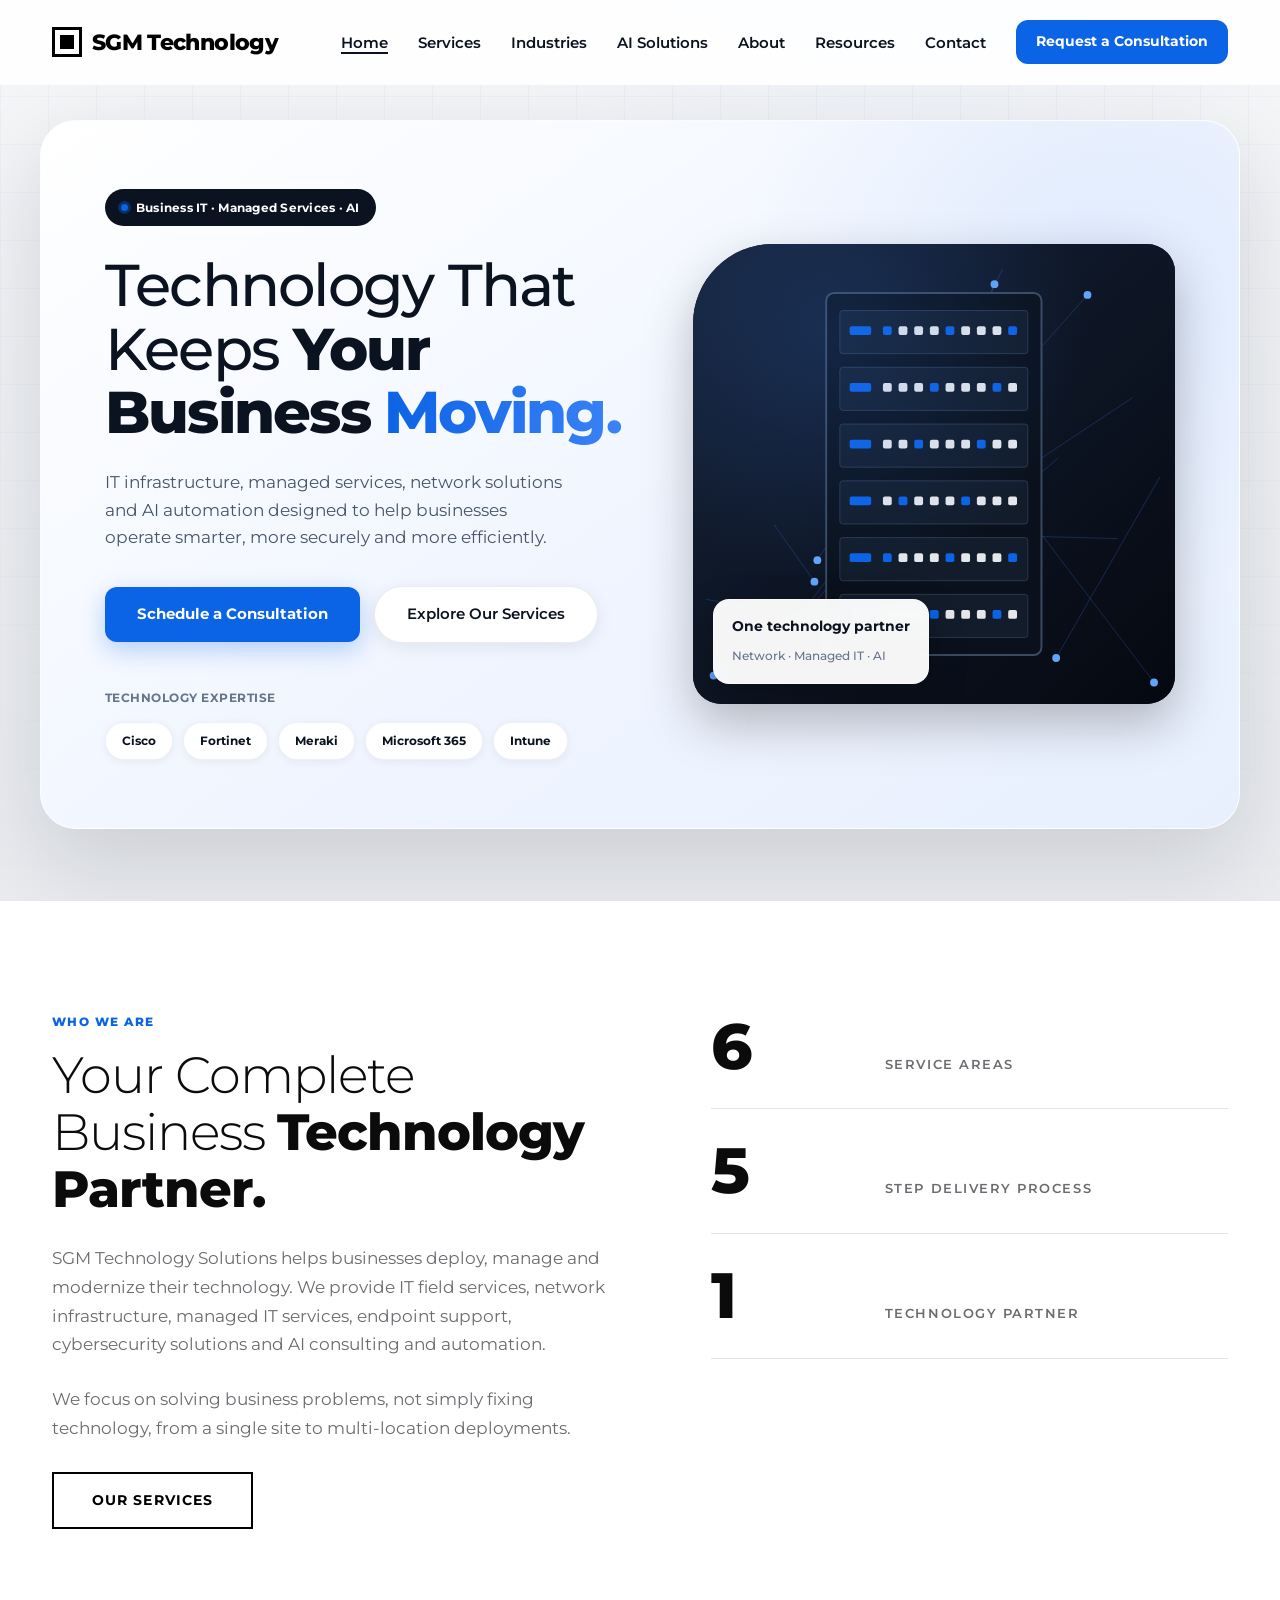
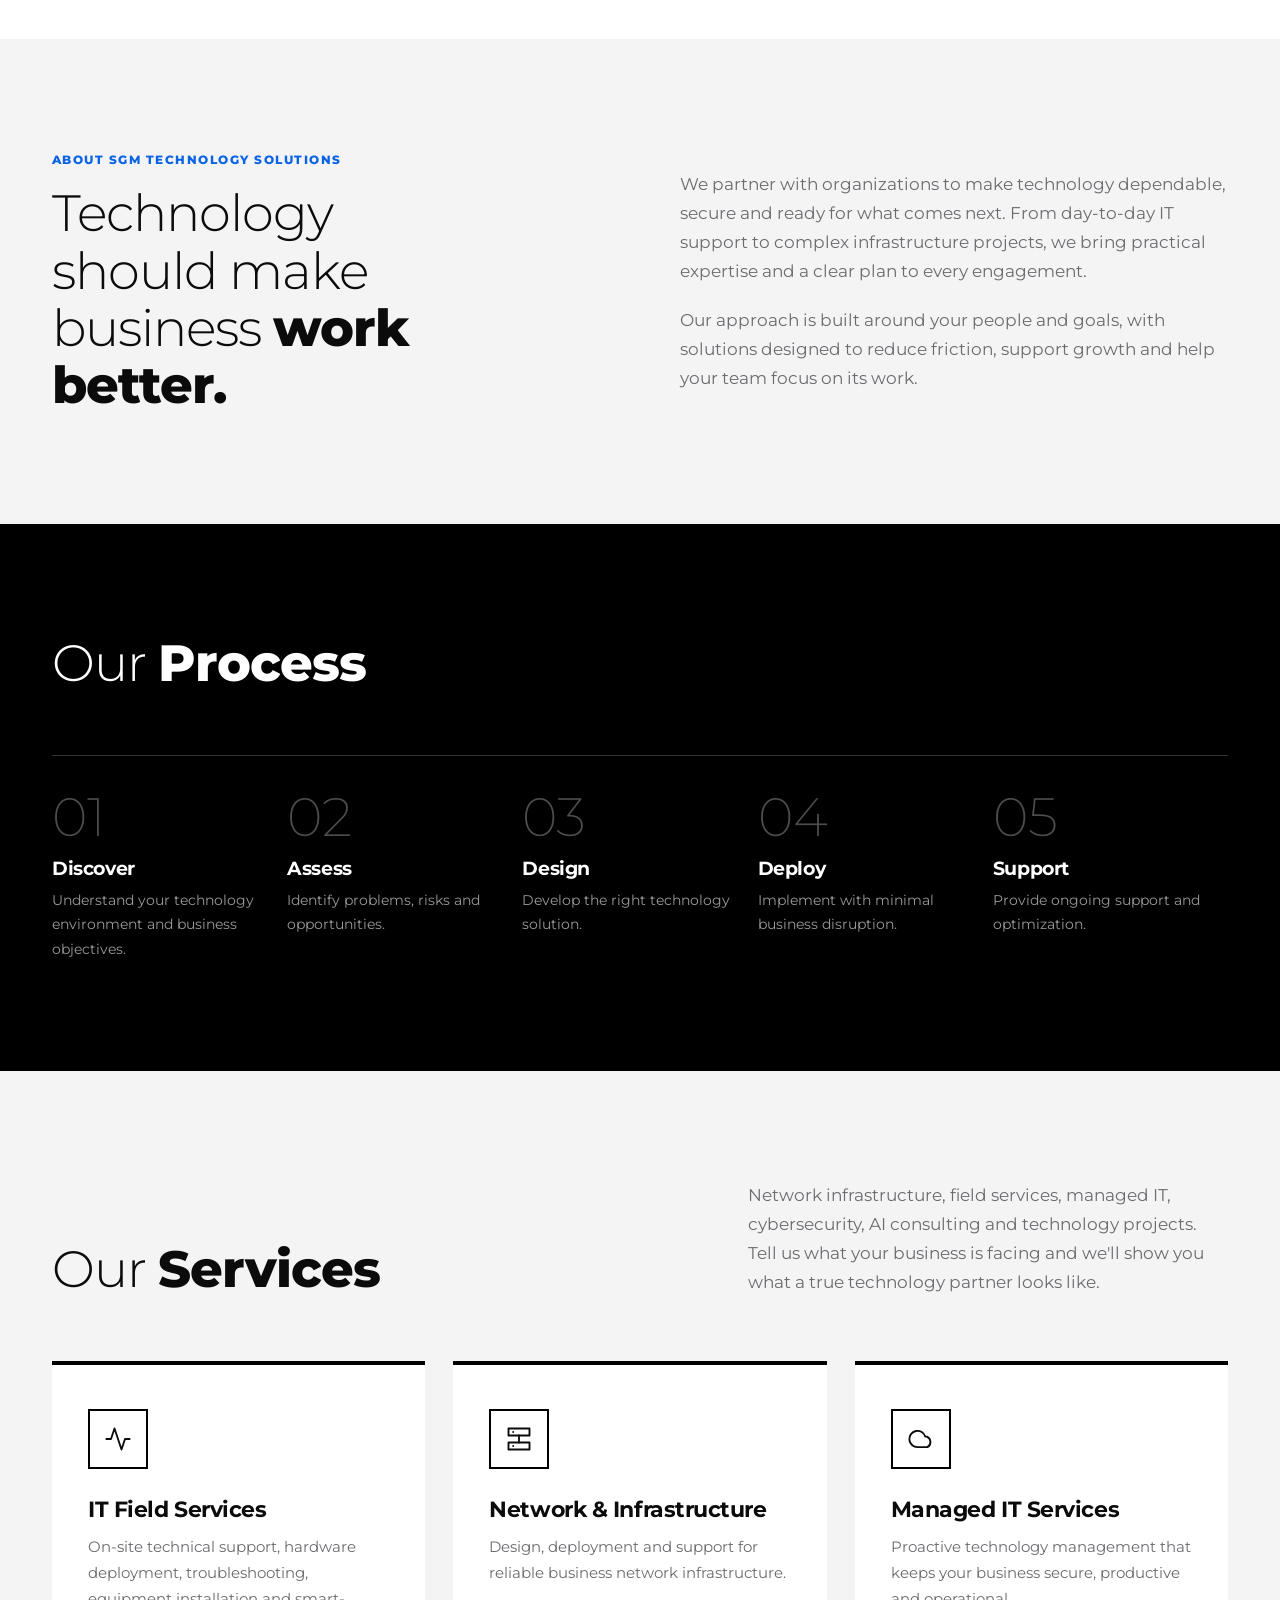
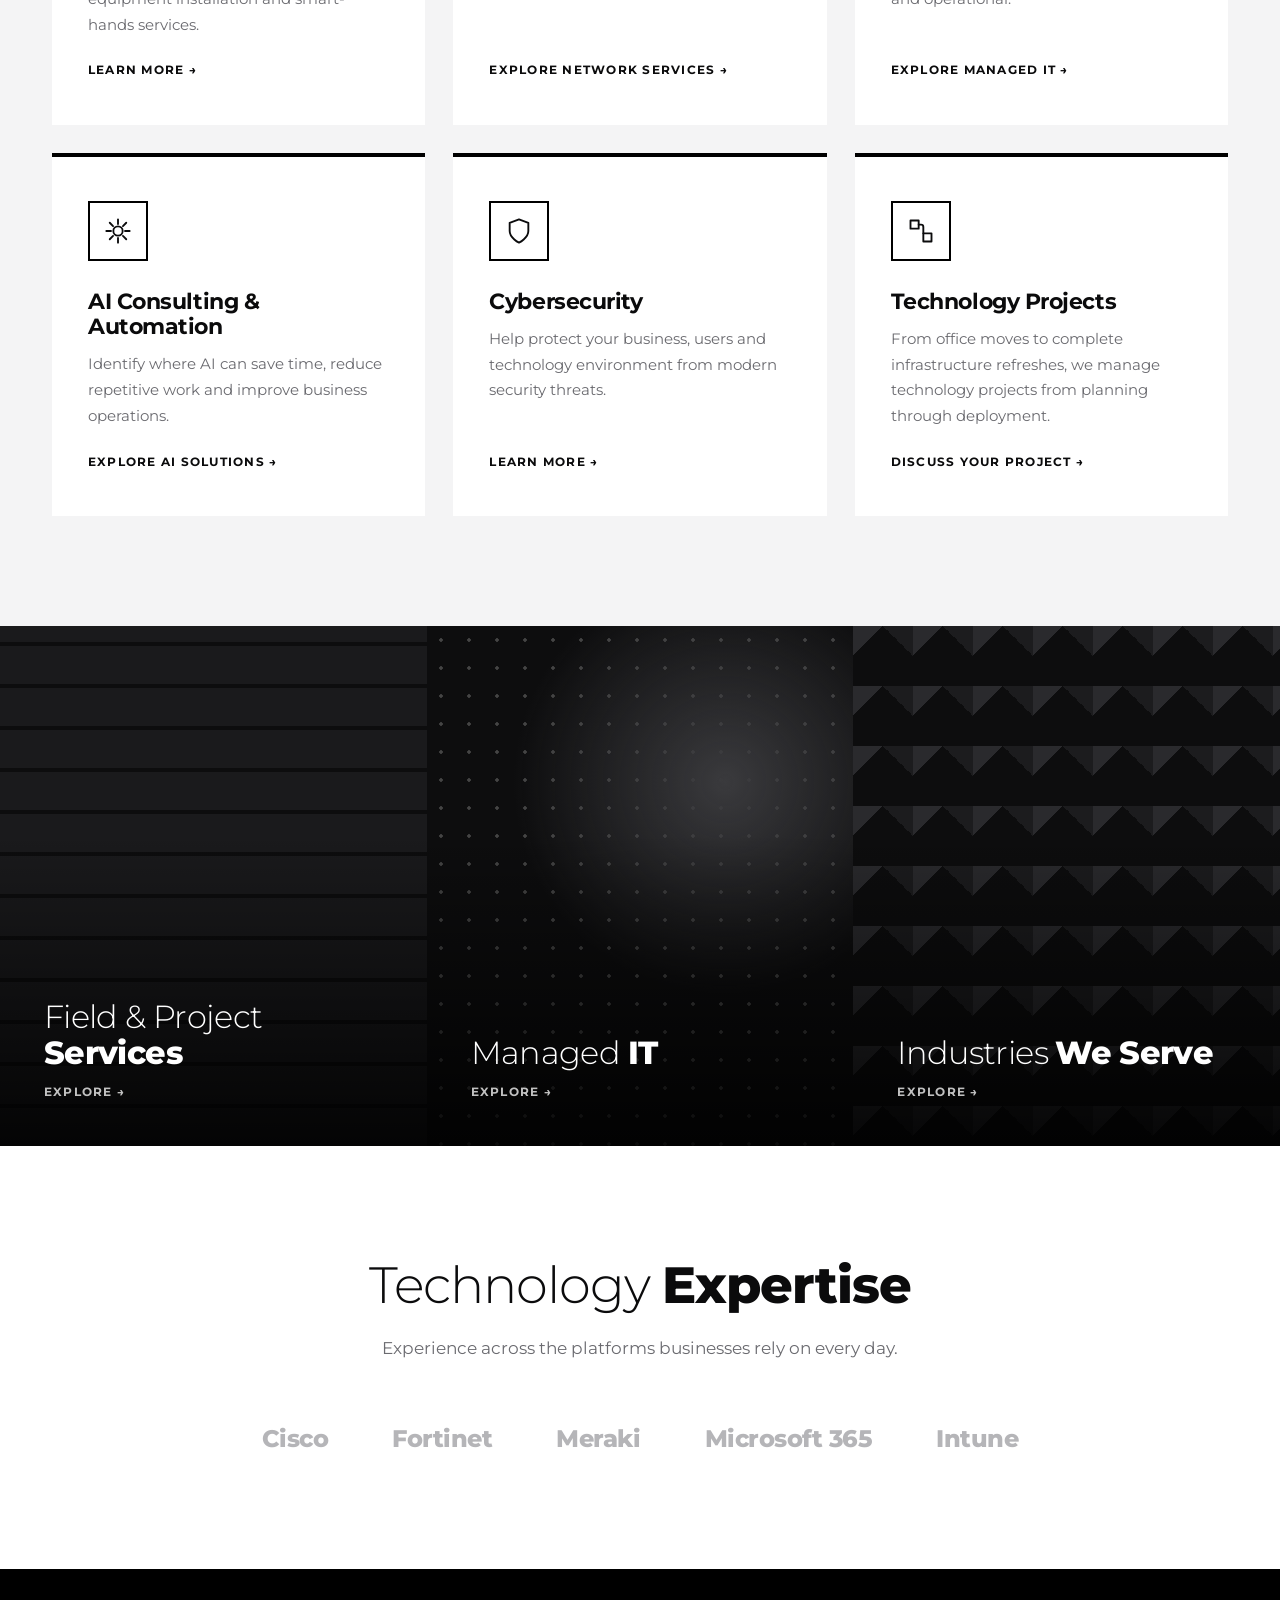
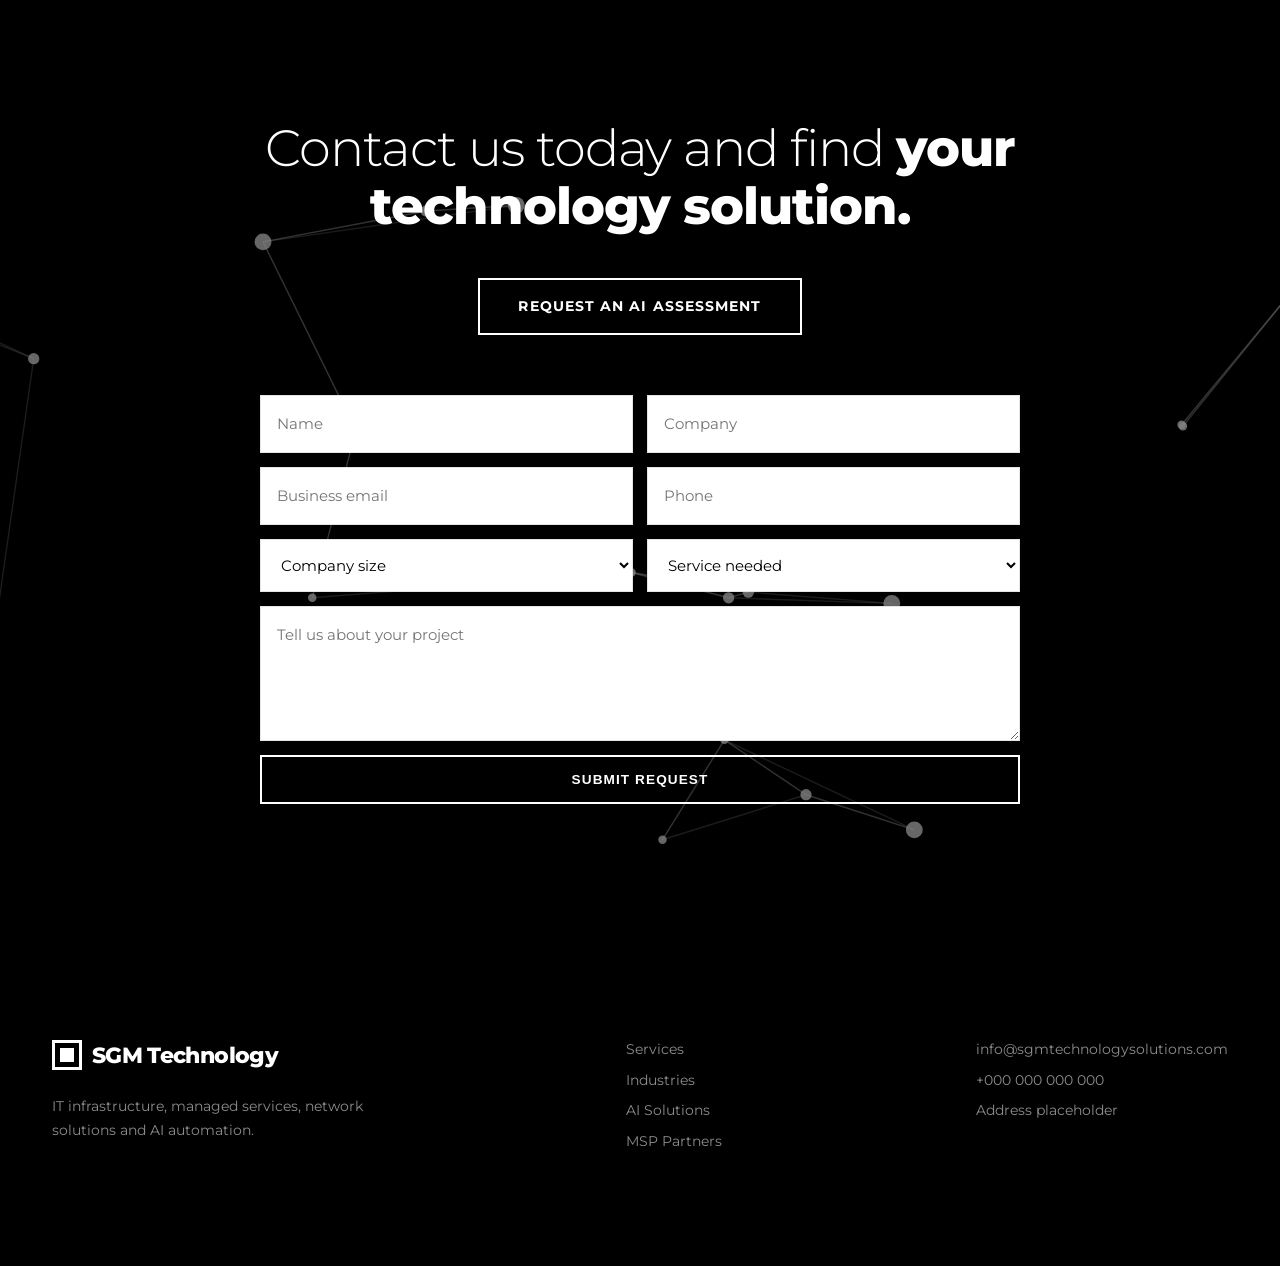
<file: index.html>
<!doctype html>
<html lang="en" class="nojs">
  <head>
    <meta charset="utf-8" />
    <meta name="viewport" content="width=device-width,initial-scale=1" />
    <title>
      SGM Technology Solutions | IT Infrastructure, Managed IT & AI Automation
    </title>
    <link rel="preconnect" href="https://fonts.googleapis.com" />
    <link rel="preconnect" href="https://fonts.gstatic.com" crossorigin />
    <link
      href="https://fonts.googleapis.com/css2?family=Montserrat:wght@200;300;400;500;600;700;800&display=swap"
      rel="stylesheet"
    />
    <link rel="stylesheet" href="css/style.css" />
    <script>
      document.documentElement.classList.remove("nojs");
    </script>
  </head>
  <body>
    <header>
      <div class="wrap nav">
        <a class="logo" href="index.html"><i></i>SGM Technology</a>
        <nav aria-label="Main">
          <button class="burger" aria-label="Menu" aria-expanded="false">
            &#9776;
          </button>
          <ul>
            <li>
              <a
                href="index.html"
                style="opacity: 1; border-bottom: 2px solid currentColor"
                >Home</a
              >
            </li>
            <li>
              <a href="services.html">Services</a>
              <ul class="dd">
                <li><a href="services.html#field">IT Field Services</a></li>
                <li>
                  <a href="services.html#net">Network &amp; Infrastructure</a>
                </li>
                <li><a href="services.html#man">Managed IT Services</a></li>
                <li>
                  <a href="services.html#ai">AI Consulting &amp; Automation</a>
                </li>
                <li><a href="services.html#sec">Cybersecurity</a></li>
                <li><a href="services.html#proj">Technology Projects</a></li>
              </ul>
            </li>
            <li><a href="#">Industries</a></li>
            <li><a href="#">AI Solutions</a></li>
            <li><a href="#about-us">About</a></li>
            <li><a href="#">Resources</a></li>
            <li><a href="index.html#contact">Contact</a></li>
            <li>
              <a class="bbtn sm" href="index.html#contact"
                >Request a Consultation</a
              >
            </li>
          </ul>
        </nav>
      </div>
    </header>
    <main>
      <section class="stage">
        <div class="card">
          <div class="cgrid2">
            <div class="ctext">
              <span class="pill">Business IT · Managed Services · AI</span>
              <h1>
                Technology That Keeps <b>Your Business</b>
                <b class="bl">Moving.</b>
              </h1>
              <p>
                IT infrastructure, managed services, network solutions and AI
                automation designed to help businesses operate smarter, more
                securely and more efficiently.
              </p>
              <div class="hbtns">
                <a class="bbtn" href="#contact">Schedule a Consultation</a
                ><a class="wbtn" href="services.html">Explore Our Services</a>
              </div>
              <div class="works">
                <small>Technology expertise</small>
                <div class="chips">
                  <span>Cisco</span><span>Fortinet</span><span>Meraki</span
                  ><span>Microsoft 365</span><span>Intune</span>
                </div>
              </div>
            </div>
            <div class="vis">
              <svg
                viewBox="0 0 520 470"
                preserveAspectRatio="xMidYMid slice"
                aria-hidden="true"
                style="position: absolute; inset: 0; width: 100%; height: 100%"
              >
                <defs>
                  <linearGradient id="g" x1="0" y1="0" x2="1" y2="1">
                    <stop offset="0" stop-color="#16233a" />
                    <stop offset="1" stop-color="#05080f" />
                  </linearGradient>
                </defs>
                <rect width="520" height="470" fill="url(#g)" />
                <line
                  x1="141"
                  y1="323"
                  x2="298"
                  y2="86"
                  stroke="#3b82f6"
                  stroke-opacity=".25"
                />
                <circle class="node" cx="141" cy="323" r="4" fill="#60a5fa" />
                <line
                  x1="209"
                  y1="329"
                  x2="262"
                  y2="340"
                  stroke="#3b82f6"
                  stroke-opacity=".25"
                />
                <circle class="node" cx="209" cy="329" r="4" fill="#60a5fa" />
                <line
                  x1="317"
                  y1="53"
                  x2="330"
                  y2="26"
                  stroke="#3b82f6"
                  stroke-opacity=".25"
                />
                <circle class="node" cx="317" cy="53" r="4" fill="#60a5fa" />
                <line
                  x1="485"
                  y1="448"
                  x2="260"
                  y2="152"
                  stroke="#3b82f6"
                  stroke-opacity=".25"
                />
                <circle class="node" cx="485" cy="448" r="4" fill="#60a5fa" />
                <line
                  x1="302"
                  y1="139"
                  x2="118"
                  y2="387"
                  stroke="#3b82f6"
                  stroke-opacity=".25"
                />
                <circle class="node" cx="302" cy="139" r="4" fill="#60a5fa" />
                <line
                  x1="260"
                  y1="296"
                  x2="448"
                  y2="301"
                  stroke="#3b82f6"
                  stroke-opacity=".25"
                />
                <circle class="node" cx="260" cy="296" r="4" fill="#60a5fa" />
                <line
                  x1="263"
                  y1="223"
                  x2="347"
                  y2="97"
                  stroke="#3b82f6"
                  stroke-opacity=".25"
                />
                <circle class="node" cx="263" cy="223" r="4" fill="#60a5fa" />
                <line
                  x1="138"
                  y1="345"
                  x2="97"
                  y2="287"
                  stroke="#3b82f6"
                  stroke-opacity=".25"
                />
                <circle class="node" cx="138" cy="345" r="4" fill="#60a5fa" />
                <line
                  x1="219"
                  y1="399"
                  x2="27"
                  y2="363"
                  stroke="#3b82f6"
                  stroke-opacity=".25"
                />
                <circle class="node" cx="219" cy="399" r="4" fill="#60a5fa" />
                <line
                  x1="417"
                  y1="52"
                  x2="101"
                  y2="408"
                  stroke="#3b82f6"
                  stroke-opacity=".25"
                />
                <circle class="node" cx="417" cy="52" r="4" fill="#60a5fa" />
                <line
                  x1="322"
                  y1="41"
                  x2="174"
                  y2="419"
                  stroke="#3b82f6"
                  stroke-opacity=".25"
                />
                <circle class="node" cx="322" cy="41" r="4" fill="#60a5fa" />
                <line
                  x1="35"
                  y1="441"
                  x2="463"
                  y2="157"
                  stroke="#3b82f6"
                  stroke-opacity=".25"
                />
                <circle class="node" cx="35" cy="441" r="4" fill="#60a5fa" />
                <line
                  x1="262"
                  y1="324"
                  x2="388"
                  y2="218"
                  stroke="#3b82f6"
                  stroke-opacity=".25"
                />
                <circle class="node" cx="262" cy="324" r="4" fill="#60a5fa" />
                <line
                  x1="385"
                  y1="423"
                  x2="491"
                  y2="238"
                  stroke="#3b82f6"
                  stroke-opacity=".25"
                />
                <circle class="node" cx="385" cy="423" r="4" fill="#60a5fa" />
                <g transform="translate(150 50)">
                  <rect
                    width="220"
                    height="370"
                    rx="8"
                    fill="#0a111c"
                    stroke="#3b4a63"
                    stroke-width="2"
                  />
                  <rect
                    x="14"
                    y="18"
                    width="192"
                    height="44"
                    rx="3"
                    fill="#121c2b"
                    stroke="#2a3850"
                  />
                  <rect
                    class="node"
                    x="58"
                    y="34"
                    width="9"
                    height="9"
                    rx="2"
                    fill="#0B63E5"
                  />
                  <rect
                    class="node"
                    x="74"
                    y="34"
                    width="9"
                    height="9"
                    rx="2"
                    fill="#e5e7eb"
                  />
                  <rect
                    class="node"
                    x="90"
                    y="34"
                    width="9"
                    height="9"
                    rx="2"
                    fill="#e5e7eb"
                  />
                  <rect
                    class="node"
                    x="106"
                    y="34"
                    width="9"
                    height="9"
                    rx="2"
                    fill="#e5e7eb"
                  />
                  <rect
                    class="node"
                    x="122"
                    y="34"
                    width="9"
                    height="9"
                    rx="2"
                    fill="#0B63E5"
                  />
                  <rect
                    class="node"
                    x="138"
                    y="34"
                    width="9"
                    height="9"
                    rx="2"
                    fill="#e5e7eb"
                  />
                  <rect
                    class="node"
                    x="154"
                    y="34"
                    width="9"
                    height="9"
                    rx="2"
                    fill="#e5e7eb"
                  />
                  <rect
                    class="node"
                    x="170"
                    y="34"
                    width="9"
                    height="9"
                    rx="2"
                    fill="#e5e7eb"
                  />
                  <rect
                    class="node"
                    x="186"
                    y="34"
                    width="9"
                    height="9"
                    rx="2"
                    fill="#0B63E5"
                  />
                  <rect
                    x="24"
                    y="34"
                    width="22"
                    height="9"
                    rx="2"
                    fill="#0B63E5"
                  />
                  <rect
                    x="14"
                    y="76"
                    width="192"
                    height="44"
                    rx="3"
                    fill="#121c2b"
                    stroke="#2a3850"
                  />
                  <rect
                    class="node"
                    x="58"
                    y="92"
                    width="9"
                    height="9"
                    rx="2"
                    fill="#e5e7eb"
                  />
                  <rect
                    class="node"
                    x="74"
                    y="92"
                    width="9"
                    height="9"
                    rx="2"
                    fill="#e5e7eb"
                  />
                  <rect
                    class="node"
                    x="90"
                    y="92"
                    width="9"
                    height="9"
                    rx="2"
                    fill="#e5e7eb"
                  />
                  <rect
                    class="node"
                    x="106"
                    y="92"
                    width="9"
                    height="9"
                    rx="2"
                    fill="#0B63E5"
                  />
                  <rect
                    class="node"
                    x="122"
                    y="92"
                    width="9"
                    height="9"
                    rx="2"
                    fill="#e5e7eb"
                  />
                  <rect
                    class="node"
                    x="138"
                    y="92"
                    width="9"
                    height="9"
                    rx="2"
                    fill="#e5e7eb"
                  />
                  <rect
                    class="node"
                    x="154"
                    y="92"
                    width="9"
                    height="9"
                    rx="2"
                    fill="#e5e7eb"
                  />
                  <rect
                    class="node"
                    x="170"
                    y="92"
                    width="9"
                    height="9"
                    rx="2"
                    fill="#0B63E5"
                  />
                  <rect
                    class="node"
                    x="186"
                    y="92"
                    width="9"
                    height="9"
                    rx="2"
                    fill="#e5e7eb"
                  />
                  <rect
                    x="24"
                    y="92"
                    width="22"
                    height="9"
                    rx="2"
                    fill="#0B63E5"
                  />
                  <rect
                    x="14"
                    y="134"
                    width="192"
                    height="44"
                    rx="3"
                    fill="#121c2b"
                    stroke="#2a3850"
                  />
                  <rect
                    class="node"
                    x="58"
                    y="150"
                    width="9"
                    height="9"
                    rx="2"
                    fill="#e5e7eb"
                  />
                  <rect
                    class="node"
                    x="74"
                    y="150"
                    width="9"
                    height="9"
                    rx="2"
                    fill="#e5e7eb"
                  />
                  <rect
                    class="node"
                    x="90"
                    y="150"
                    width="9"
                    height="9"
                    rx="2"
                    fill="#0B63E5"
                  />
                  <rect
                    class="node"
                    x="106"
                    y="150"
                    width="9"
                    height="9"
                    rx="2"
                    fill="#e5e7eb"
                  />
                  <rect
                    class="node"
                    x="122"
                    y="150"
                    width="9"
                    height="9"
                    rx="2"
                    fill="#e5e7eb"
                  />
                  <rect
                    class="node"
                    x="138"
                    y="150"
                    width="9"
                    height="9"
                    rx="2"
                    fill="#e5e7eb"
                  />
                  <rect
                    class="node"
                    x="154"
                    y="150"
                    width="9"
                    height="9"
                    rx="2"
                    fill="#0B63E5"
                  />
                  <rect
                    class="node"
                    x="170"
                    y="150"
                    width="9"
                    height="9"
                    rx="2"
                    fill="#e5e7eb"
                  />
                  <rect
                    class="node"
                    x="186"
                    y="150"
                    width="9"
                    height="9"
                    rx="2"
                    fill="#e5e7eb"
                  />
                  <rect
                    x="24"
                    y="150"
                    width="22"
                    height="9"
                    rx="2"
                    fill="#0B63E5"
                  />
                  <rect
                    x="14"
                    y="192"
                    width="192"
                    height="44"
                    rx="3"
                    fill="#121c2b"
                    stroke="#2a3850"
                  />
                  <rect
                    class="node"
                    x="58"
                    y="208"
                    width="9"
                    height="9"
                    rx="2"
                    fill="#e5e7eb"
                  />
                  <rect
                    class="node"
                    x="74"
                    y="208"
                    width="9"
                    height="9"
                    rx="2"
                    fill="#0B63E5"
                  />
                  <rect
                    class="node"
                    x="90"
                    y="208"
                    width="9"
                    height="9"
                    rx="2"
                    fill="#e5e7eb"
                  />
                  <rect
                    class="node"
                    x="106"
                    y="208"
                    width="9"
                    height="9"
                    rx="2"
                    fill="#e5e7eb"
                  />
                  <rect
                    class="node"
                    x="122"
                    y="208"
                    width="9"
                    height="9"
                    rx="2"
                    fill="#e5e7eb"
                  />
                  <rect
                    class="node"
                    x="138"
                    y="208"
                    width="9"
                    height="9"
                    rx="2"
                    fill="#0B63E5"
                  />
                  <rect
                    class="node"
                    x="154"
                    y="208"
                    width="9"
                    height="9"
                    rx="2"
                    fill="#e5e7eb"
                  />
                  <rect
                    class="node"
                    x="170"
                    y="208"
                    width="9"
                    height="9"
                    rx="2"
                    fill="#e5e7eb"
                  />
                  <rect
                    class="node"
                    x="186"
                    y="208"
                    width="9"
                    height="9"
                    rx="2"
                    fill="#e5e7eb"
                  />
                  <rect
                    x="24"
                    y="208"
                    width="22"
                    height="9"
                    rx="2"
                    fill="#0B63E5"
                  />
                  <rect
                    x="14"
                    y="250"
                    width="192"
                    height="44"
                    rx="3"
                    fill="#121c2b"
                    stroke="#2a3850"
                  />
                  <rect
                    class="node"
                    x="58"
                    y="266"
                    width="9"
                    height="9"
                    rx="2"
                    fill="#0B63E5"
                  />
                  <rect
                    class="node"
                    x="74"
                    y="266"
                    width="9"
                    height="9"
                    rx="2"
                    fill="#e5e7eb"
                  />
                  <rect
                    class="node"
                    x="90"
                    y="266"
                    width="9"
                    height="9"
                    rx="2"
                    fill="#e5e7eb"
                  />
                  <rect
                    class="node"
                    x="106"
                    y="266"
                    width="9"
                    height="9"
                    rx="2"
                    fill="#e5e7eb"
                  />
                  <rect
                    class="node"
                    x="122"
                    y="266"
                    width="9"
                    height="9"
                    rx="2"
                    fill="#0B63E5"
                  />
                  <rect
                    class="node"
                    x="138"
                    y="266"
                    width="9"
                    height="9"
                    rx="2"
                    fill="#e5e7eb"
                  />
                  <rect
                    class="node"
                    x="154"
                    y="266"
                    width="9"
                    height="9"
                    rx="2"
                    fill="#e5e7eb"
                  />
                  <rect
                    class="node"
                    x="170"
                    y="266"
                    width="9"
                    height="9"
                    rx="2"
                    fill="#e5e7eb"
                  />
                  <rect
                    class="node"
                    x="186"
                    y="266"
                    width="9"
                    height="9"
                    rx="2"
                    fill="#0B63E5"
                  />
                  <rect
                    x="24"
                    y="266"
                    width="22"
                    height="9"
                    rx="2"
                    fill="#0B63E5"
                  />
                  <rect
                    x="14"
                    y="308"
                    width="192"
                    height="44"
                    rx="3"
                    fill="#121c2b"
                    stroke="#2a3850"
                  />
                  <rect
                    class="node"
                    x="58"
                    y="324"
                    width="9"
                    height="9"
                    rx="2"
                    fill="#e5e7eb"
                  />
                  <rect
                    class="node"
                    x="74"
                    y="324"
                    width="9"
                    height="9"
                    rx="2"
                    fill="#e5e7eb"
                  />
                  <rect
                    class="node"
                    x="90"
                    y="324"
                    width="9"
                    height="9"
                    rx="2"
                    fill="#e5e7eb"
                  />
                  <rect
                    class="node"
                    x="106"
                    y="324"
                    width="9"
                    height="9"
                    rx="2"
                    fill="#0B63E5"
                  />
                  <rect
                    class="node"
                    x="122"
                    y="324"
                    width="9"
                    height="9"
                    rx="2"
                    fill="#e5e7eb"
                  />
                  <rect
                    class="node"
                    x="138"
                    y="324"
                    width="9"
                    height="9"
                    rx="2"
                    fill="#e5e7eb"
                  />
                  <rect
                    class="node"
                    x="154"
                    y="324"
                    width="9"
                    height="9"
                    rx="2"
                    fill="#e5e7eb"
                  />
                  <rect
                    class="node"
                    x="170"
                    y="324"
                    width="9"
                    height="9"
                    rx="2"
                    fill="#0B63E5"
                  />
                  <rect
                    class="node"
                    x="186"
                    y="324"
                    width="9"
                    height="9"
                    rx="2"
                    fill="#e5e7eb"
                  />
                  <rect
                    x="24"
                    y="324"
                    width="22"
                    height="9"
                    rx="2"
                    fill="#0B63E5"
                  />
                </g>
              </svg>
              <div class="vchip">
                <b>One technology partner</b
                ><span>Network · Managed IT · AI</span>
              </div>
            </div>
          </div>
        </div>
      </section>
      <section id="who-we-are">
        <div class="wrap intro">
          <div class="fade">
            <p class="eyebrow">Who We Are</p>
            <h2>Your Complete Business <b>Technology Partner.</b></h2>
            <p>
              SGM Technology Solutions helps businesses deploy, manage and
              modernize their technology. We provide IT field services, network
              infrastructure, managed IT services, endpoint support,
              cybersecurity solutions and AI consulting and automation.
            </p>
            <p>
              We focus on solving business problems, not simply fixing
              technology, from a single site to multi-location deployments.
            </p>
            <br /><a class="btn dk" href="services.html">Our Services</a>
          </div>
          <div class="stats fade">
            <div class="stat">
              <h2><b>6</b></h2>
              <h4>Service areas</h4>
            </div>
            <div class="stat">
              <h2><b>5</b></h2>
              <h4>Step delivery process</h4>
            </div>
            <div class="stat">
              <h2><b>1</b></h2>
              <h4>Technology partner</h4>
            </div>
          </div>
        </div>
      </section>
      <section class="about" id="about-us">
        <div class="wrap about-grid">
          <div class="about-copy fade">
            <p class="eyebrow">About SGM Technology Solutions</p>
            <h2>Technology should make business <b>work better.</b></h2>
          </div>
          <div class="about-detail fade">
            <p>
              We partner with organizations to make technology dependable,
              secure and ready for what comes next. From day-to-day IT support
              to complex infrastructure projects, we bring practical expertise
              and a clear plan to every engagement.
            </p>
            <p>
              Our approach is built around your people and goals, with solutions
              designed to reduce friction, support growth and help your team
              focus on its work.
            </p>
          </div>
        </div>
      </section>
      <section class="proc">
        <div class="wrap">
          <h2 class="fade">Our <b>Process</b></h2>
          <div class="steps">
            <div class="step fade">
              <b>01</b>
              <h3>Discover</h3>
              <p>
                Understand your technology environment and business objectives.
              </p>
            </div>
            <div class="step fade">
              <b>02</b>
              <h3>Assess</h3>
              <p>Identify problems, risks and opportunities.</p>
            </div>
            <div class="step fade">
              <b>03</b>
              <h3>Design</h3>
              <p>Develop the right technology solution.</p>
            </div>
            <div class="step fade">
              <b>04</b>
              <h3>Deploy</h3>
              <p>Implement with minimal business disruption.</p>
            </div>
            <div class="step fade">
              <b>05</b>
              <h3>Support</h3>
              <p>Provide ongoing support and optimization.</p>
            </div>
          </div>
        </div>
      </section>
      <section class="sol" id="services">
        <div class="wrap">
          <div class="solhead fade">
            <h2>Our <b>Services</b></h2>
            <p>
              Network infrastructure, field services, managed IT, cybersecurity,
              AI consulting and technology projects. Tell us what your business
              is facing and we'll show you what a true technology partner looks
              like.
            </p>
          </div>
          <div class="sgrid">
            <a class="scard fade" href="services.html#field"
              ><div class="ic">
                <svg
                  width="28"
                  height="28"
                  viewBox="0 0 24 24"
                  fill="none"
                  stroke="currentColor"
                  stroke-width="1.6"
                  stroke-linecap="round"
                  stroke-linejoin="round"
                >
                  <path d="M22 12h-4l-3 9L9 3l-3 9H2" />
                </svg>
              </div>
              <h3>IT Field Services</h3>
              <p>
                On-site technical support, hardware deployment, troubleshooting,
                equipment installation and smart-hands services.
              </p>
              <small>Learn More →</small></a
            ><a class="scard fade" href="services.html#net"
              ><div class="ic">
                <svg
                  width="28"
                  height="28"
                  viewBox="0 0 24 24"
                  fill="none"
                  stroke="currentColor"
                  stroke-width="1.6"
                  stroke-linecap="round"
                  stroke-linejoin="round"
                >
                  <rect x="3" y="3" width="18" height="6" />
                  <rect x="3" y="15" width="18" height="6" />
                  <path d="M7 6h.01M7 18h.01M12 9v6" />
                </svg>
              </div>
              <h3>Network &amp; Infrastructure</h3>
              <p>
                Design, deployment and support for reliable business network
                infrastructure.
              </p>
              <small>Explore Network Services →</small></a
            ><a class="scard fade" href="services.html#man"
              ><div class="ic">
                <svg
                  width="28"
                  height="28"
                  viewBox="0 0 24 24"
                  fill="none"
                  stroke="currentColor"
                  stroke-width="1.6"
                  stroke-linecap="round"
                  stroke-linejoin="round"
                >
                  <path d="M17.5 19H9a7 7 0 1 1 6.71-9H17a5 5 0 0 1 .5 9Z" />
                </svg>
              </div>
              <h3>Managed IT Services</h3>
              <p>
                Proactive technology management that keeps your business secure,
                productive and operational.
              </p>
              <small>Explore Managed IT →</small></a
            ><a class="scard fade" href="services.html#ai"
              ><div class="ic">
                <svg
                  width="28"
                  height="28"
                  viewBox="0 0 24 24"
                  fill="none"
                  stroke="currentColor"
                  stroke-width="1.6"
                  stroke-linecap="round"
                  stroke-linejoin="round"
                >
                  <path
                    d="M12 2v4M12 18v4M4.93 4.93l2.83 2.83M16.24 16.24l2.83 2.83M2 12h4M18 12h4M4.93 19.07l2.83-2.83M16.24 7.76l2.83-2.83"
                  />
                  <circle cx="12" cy="12" r="4" />
                </svg>
              </div>
              <h3>AI Consulting &amp; Automation</h3>
              <p>
                Identify where AI can save time, reduce repetitive work and
                improve business operations.
              </p>
              <small>Explore AI Solutions →</small></a
            ><a class="scard fade" href="services.html#sec"
              ><div class="ic">
                <svg
                  width="28"
                  height="28"
                  viewBox="0 0 24 24"
                  fill="none"
                  stroke="currentColor"
                  stroke-width="1.6"
                  stroke-linecap="round"
                  stroke-linejoin="round"
                >
                  <path d="M12 22s8-4 8-10V5l-8-3-8 3v7c0 6 8 10 8 10z" />
                </svg>
              </div>
              <h3>Cybersecurity</h3>
              <p>
                Help protect your business, users and technology environment
                from modern security threats.
              </p>
              <small>Learn More →</small></a
            ><a class="scard fade" href="services.html#proj"
              ><div class="ic">
                <svg
                  width="28"
                  height="28"
                  viewBox="0 0 24 24"
                  fill="none"
                  stroke="currentColor"
                  stroke-width="1.6"
                  stroke-linecap="round"
                  stroke-linejoin="round"
                >
                  <rect x="3" y="3" width="7" height="7" />
                  <rect x="14" y="14" width="7" height="7" />
                  <path d="M10 6.5h2a2 2 0 0 1 2 2V14" />
                </svg>
              </div>
              <h3>Technology Projects</h3>
              <p>
                From office moves to complete infrastructure refreshes, we
                manage technology projects from planning through deployment.
              </p>
              <small>Discuss Your Project →</small></a
            >
          </div>
        </div>
      </section>
      <div class="tiles">
        <a class="tile" href="services.html#field"
          ><div class="art a1"></div>
          <div>
            <h3>Field &amp; Project <b>Services</b></h3>
            <span>Explore →</span>
          </div></a
        ><a class="tile" href="services.html#man"
          ><div class="art a2"></div>
          <div>
            <h3>Managed <b>IT</b></h3>
            <span>Explore →</span>
          </div></a
        ><a class="tile" href="#"
          ><div class="art a3"></div>
          <div>
            <h3>Industries <b>We Serve</b></h3>
            <span>Explore →</span>
          </div></a
        >
      </div>
      <section class="logos">
        <div class="wrap fade">
          <h2>Technology <b>Expertise</b></h2>
          <p>Experience across the platforms businesses rely on every day.</p>
          <div class="lrow">
            <span>Cisco</span><span>Fortinet</span><span>Meraki</span
            ><span>Microsoft 365</span><span>Intune</span>
          </div>
        </div>
      </section>
      <section class="cta" id="contact">
        <svg
          class="bg"
          viewBox="0 0 1600 700"
          preserveAspectRatio="xMidYMid slice"
          aria-hidden="true"
        >
          <g stroke="#fff" stroke-opacity=".22" stroke-width="1">
            <line x1="648" y1="172" x2="712" y2="168" />
            <line x1="648" y1="172" x2="532" y2="194" />
            <line x1="567" y1="447" x2="598" y2="328" />
            <line x1="567" y1="447" x2="794" y2="429" />
            <line x1="860" y1="548" x2="918" y2="587" />
            <line x1="860" y1="548" x2="816" y2="619" />
            <line x1="225" y1="210" x2="229" y2="220" />
            <line x1="225" y1="210" x2="187" y2="235" />
            <line x1="979" y1="451" x2="877" y2="443" />
            <line x1="979" y1="451" x2="863" y2="447" />
            <line x1="1185" y1="324" x2="1186" y2="325" />
            <line x1="1185" y1="324" x2="1266" y2="226" />
            <line x1="340" y1="480" x2="272" y2="533" />
            <line x1="340" y1="480" x2="369" y2="277" />
            <line x1="1186" y1="325" x2="1185" y2="324" />
            <line x1="1186" y1="325" x2="1266" y2="226" />
            <line x1="1506" y1="465" x2="1474" y2="567" />
            <line x1="1506" y1="465" x2="1359" y2="450" />
            <line x1="794" y1="429" x2="863" y2="447" />
            <line x1="794" y1="429" x2="877" y2="443" />
            <line x1="532" y1="194" x2="648" y2="172" />
            <line x1="532" y1="194" x2="598" y2="328" />
            <line x1="229" y1="220" x2="225" y2="210" />
            <line x1="229" y1="220" x2="187" y2="235" />
            <line x1="369" y1="277" x2="229" y2="220" />
            <line x1="369" y1="277" x2="225" y2="210" />
            <line x1="1408" y1="278" x2="1266" y2="226" />
            <line x1="1408" y1="278" x2="1359" y2="450" />
            <line x1="84" y1="536" x2="272" y2="533" />
            <line x1="84" y1="536" x2="340" y2="480" />
            <line x1="1266" y1="226" x2="1185" y2="324" />
            <line x1="1266" y1="226" x2="1186" y2="325" />
            <line x1="598" y1="328" x2="567" y2="447" />
            <line x1="598" y1="328" x2="532" y2="194" />
            <line x1="68" y1="189" x2="187" y2="235" />
            <line x1="68" y1="189" x2="197" y2="253" />
            <line x1="918" y1="587" x2="860" y2="548" />
            <line x1="918" y1="587" x2="995" y2="612" />
            <line x1="816" y1="619" x2="860" y2="548" />
            <line x1="816" y1="619" x2="918" y2="587" />
            <line x1="712" y1="168" x2="648" y2="172" />
            <line x1="712" y1="168" x2="532" y2="194" />
            <line x1="1474" y1="567" x2="1506" y2="465" />
            <line x1="1474" y1="567" x2="1359" y2="450" />
            <line x1="1324" y1="95" x2="1266" y2="226" />
            <line x1="1324" y1="95" x2="1408" y2="278" />
            <line x1="995" y1="612" x2="918" y2="587" />
            <line x1="995" y1="612" x2="860" y2="548" />
            <line x1="863" y1="447" x2="877" y2="443" />
            <line x1="863" y1="447" x2="794" y2="429" />
            <line x1="877" y1="443" x2="863" y2="447" />
            <line x1="877" y1="443" x2="794" y2="429" />
            <line x1="272" y1="533" x2="340" y2="480" />
            <line x1="272" y1="533" x2="84" y2="536" />
            <line x1="1359" y1="450" x2="1506" y2="465" />
            <line x1="1359" y1="450" x2="1474" y2="567" />
            <line x1="187" y1="235" x2="197" y2="253" />
            <line x1="187" y1="235" x2="229" y2="220" />
            <line x1="197" y1="253" x2="187" y2="235" />
            <line x1="197" y1="253" x2="229" y2="220" />
          </g>
          <g fill="#fff" fill-opacity=".8">
            <circle class="node" cx="648" cy="172" r="4" />
            <circle class="node" cx="567" cy="447" r="3" />
            <circle class="node" cx="860" cy="548" r="3" />
            <circle class="node" cx="225" cy="210" r="4" />
            <circle class="node" cx="979" cy="451" r="6" />
            <circle class="node" cx="1185" cy="324" r="3" />
            <circle class="node" cx="340" cy="480" r="3" />
            <circle class="node" cx="1186" cy="325" r="3" />
            <circle class="node" cx="1506" cy="465" r="6" />
            <circle class="node" cx="794" cy="429" r="3" />
            <circle class="node" cx="532" cy="194" r="6" />
            <circle class="node" cx="229" cy="220" r="3" />
            <circle class="node" cx="369" cy="277" r="4" />
            <circle class="node" cx="1408" cy="278" r="6" />
            <circle class="node" cx="84" cy="536" r="3" />
            <circle class="node" cx="1266" cy="226" r="3" />
            <circle class="node" cx="598" cy="328" r="3" />
            <circle class="node" cx="68" cy="189" r="6" />
            <circle class="node" cx="918" cy="587" r="4" />
            <circle class="node" cx="816" cy="619" r="3" />
            <circle class="node" cx="712" cy="168" r="6" />
            <circle class="node" cx="1474" cy="567" r="4" />
            <circle class="node" cx="1324" cy="95" r="4" />
            <circle class="node" cx="995" cy="612" r="6" />
            <circle class="node" cx="863" cy="447" r="4" />
            <circle class="node" cx="877" cy="443" r="4" />
            <circle class="node" cx="272" cy="533" r="3" />
            <circle class="node" cx="1359" cy="450" r="3" />
            <circle class="node" cx="187" cy="235" r="4" />
            <circle class="node" cx="197" cy="253" r="4" />
          </g>
        </svg>
        <div class="wrap">
          <h2 class="fade">
            Contact us today and find <b>your technology solution.</b>
          </h2>
          <a class="btn" href="#form">Request an AI Assessment</a>
          <form id="form" class="formbox fade" onsubmit="return false;">
            <div class="row">
              <input placeholder="Name" aria-label="Name" /><input
                placeholder="Company"
                aria-label="Company"
              />
            </div>
            <div class="row">
              <input
                type="email"
                placeholder="Business email"
                aria-label="Business email"
              /><input placeholder="Phone" aria-label="Phone" />
            </div>
            <div class="row">
              <select aria-label="Company size">
                <option>Company size</option>
                <option>1–10</option>
                <option>11–50</option>
                <option>51–200</option>
                <option>200+</option></select
              ><select aria-label="Service needed">
                <option>Service needed</option>
                <option>IT Support</option>
                <option>Network Services</option>
                <option>Managed IT</option>
                <option>Cybersecurity</option>
                <option>AI Consulting</option>
                <option>AI Automation</option>
                <option>Technology Project</option>
                <option>MSP Partnership</option>
                <option>Other</option>
              </select>
            </div>
            <textarea
              rows="4"
              placeholder="Tell us about your project"
              aria-label="Project"
            ></textarea
            ><button class="btn" type="submit">Submit Request</button>
          </form>
        </div>
      </section>
    </main>
    <footer>
      <div class="wrap">
        <div>
          <a class="logo" href="index.html"><i></i>SGM Technology</a>
          <p style="max-width: 320px; margin-top: 14px">
            IT infrastructure, managed services, network solutions and AI
            automation.
          </p>
        </div>
        <div>
          <a href="services.html">Services</a><a href="#">Industries</a
          ><a href="#">AI Solutions</a><a href="#">MSP Partners</a>
        </div>
        <div>
          <a href="#">info@sgmtechnologysolutions.com</a
          ><a href="#">+000 000 000 000</a>
          <p>Address placeholder</p>
        </div>
      </div>
    </footer>
    <div class="mbar">
      <a href="tel:+000000000000">Call Now</a
      ><a href="index.html#contact">Request Consultation</a>
    </div>
    <script src="js/main.js"></script>
  </body>
</html>
</file>
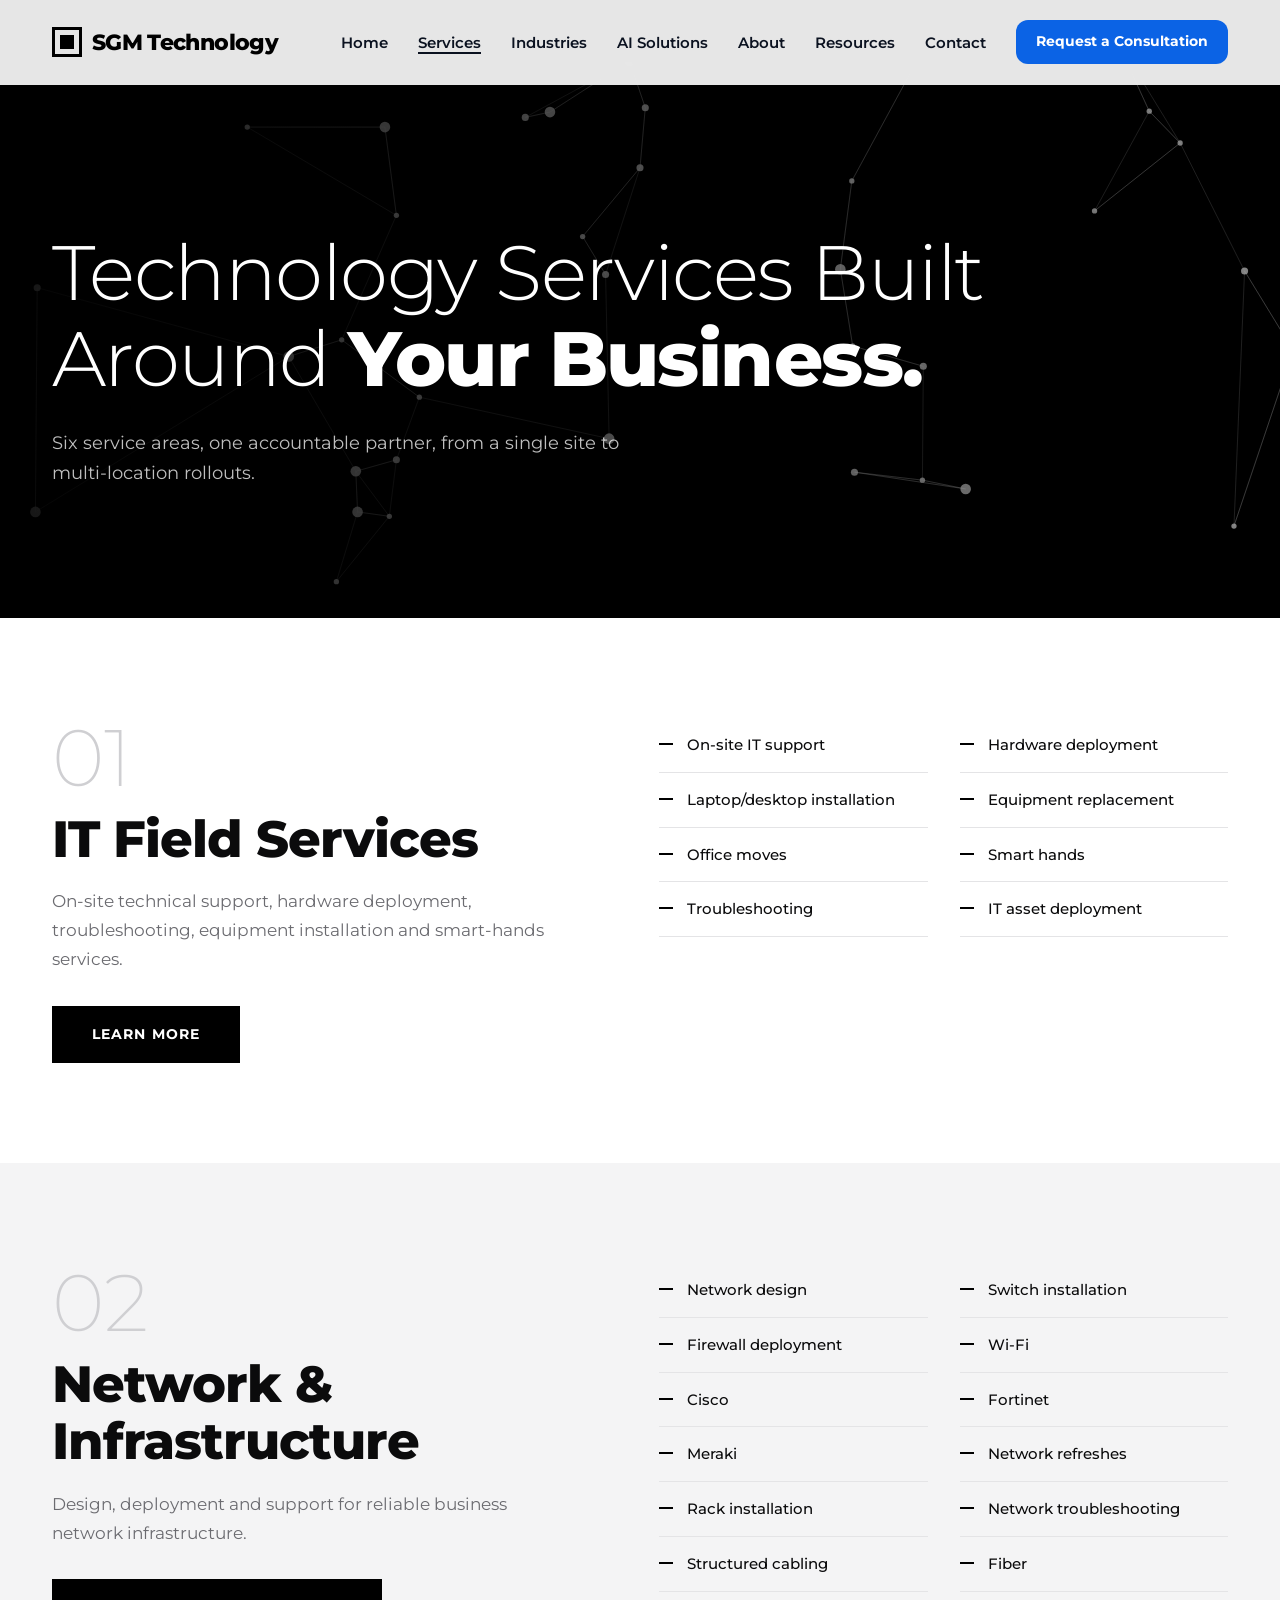
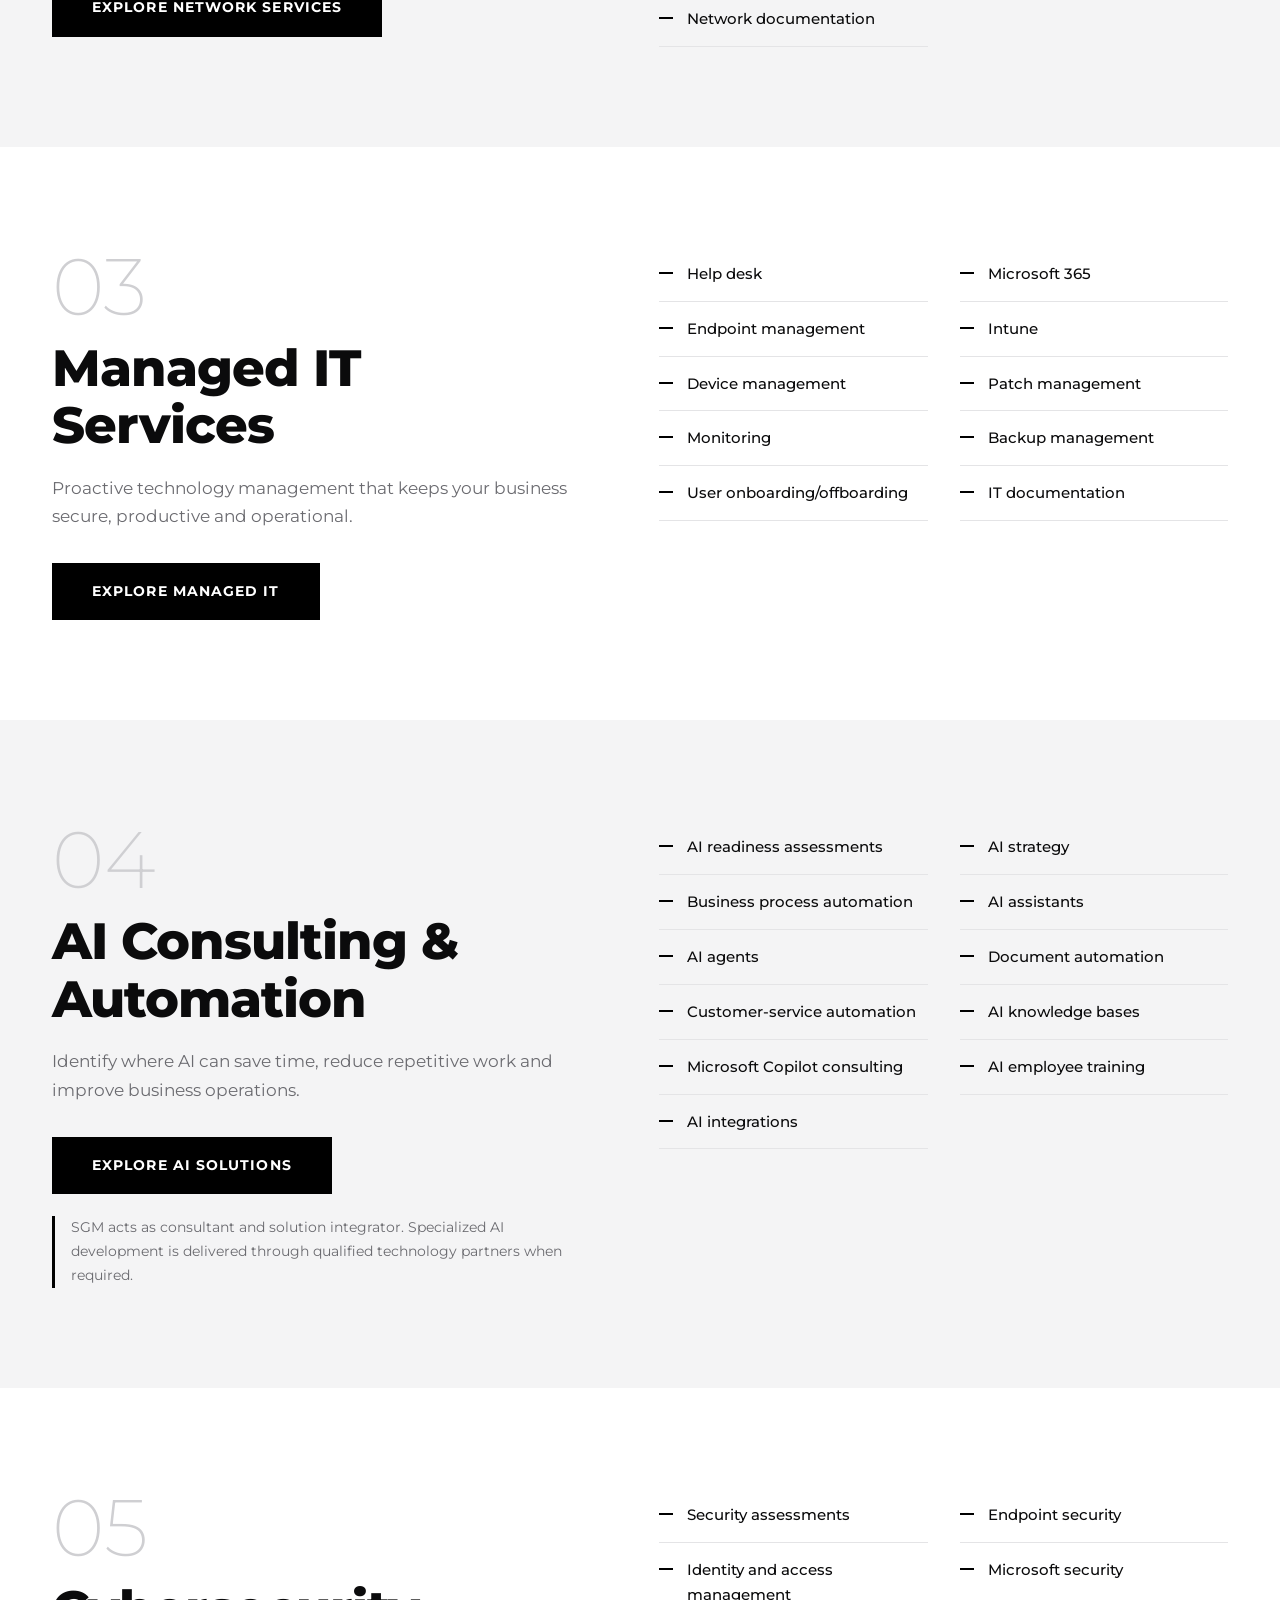
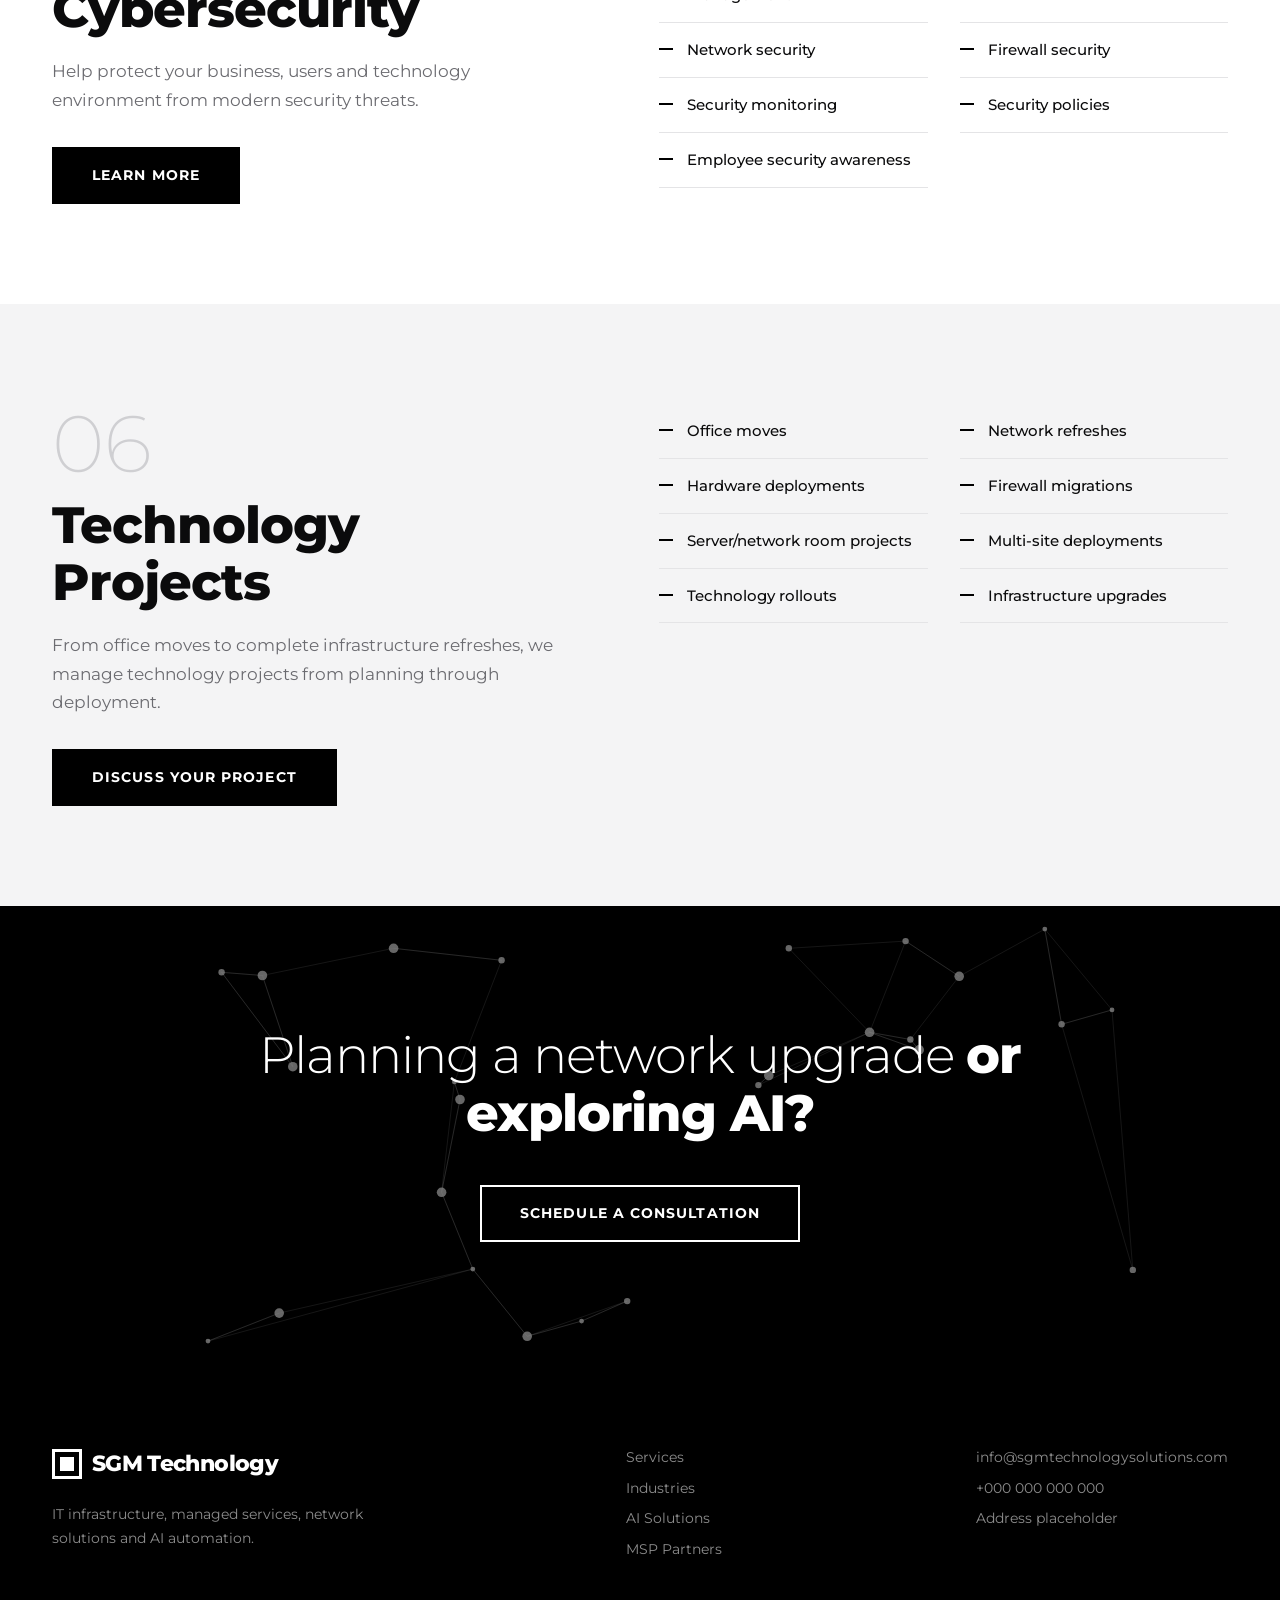
<file: services.html>
<!DOCTYPE html><html lang="en" class="nojs"><head><meta charset="utf-8"><meta name="viewport" content="width=device-width,initial-scale=1"><title>Services | SGM Technology Solutions</title>
<link rel="preconnect" href="https://fonts.googleapis.com"><link rel="preconnect" href="https://fonts.gstatic.com" crossorigin>
<link href="https://fonts.googleapis.com/css2?family=Montserrat:wght@200;300;400;500;600;700;800&display=swap" rel="stylesheet"><link rel="stylesheet" href="css/style.css">
<script>document.documentElement.classList.remove('nojs')</script></head><body>

<header><div class="wrap nav"><a class="logo" href="index.html"><i></i>SGM Technology</a><nav aria-label="Main"><button class="burger" aria-label="Menu" aria-expanded="false">&#9776;</button><ul>
<li><a href="index.html">Home</a></li><li><a href="services.html" style="opacity:1;border-bottom:2px solid currentColor">Services</a><ul class="dd"><li><a href="services.html#field">IT Field Services</a></li><li><a href="services.html#net">Network &amp; Infrastructure</a></li><li><a href="services.html#man">Managed IT Services</a></li><li><a href="services.html#ai">AI Consulting &amp; Automation</a></li><li><a href="services.html#sec">Cybersecurity</a></li><li><a href="services.html#proj">Technology Projects</a></li></ul></li><li><a href="#">Industries</a></li><li><a href="#">AI Solutions</a></li><li><a href="index.html#about-us">About</a></li><li><a href="#">Resources</a></li><li><a href="index.html#contact">Contact</a></li><li><a class="bbtn sm" href="index.html#contact">Request a Consultation</a></li></ul></nav></div></header><main><section class="phero"><svg class="bg" viewBox="0 0 1600 700" preserveAspectRatio="xMidYMid slice" aria-hidden="true"><g stroke="#fff" stroke-opacity=".22" stroke-width="1"><line x1="1043" y1="535" x2="1120" y2="544"/><line x1="1043" y1="535" x2="1169" y2="554"/><line x1="698" y1="127" x2="670" y2="133"/><line x1="698" y1="127" x2="788" y2="69"/><line x1="355" y1="144" x2="511" y2="144"/><line x1="355" y1="144" x2="524" y2="244"/><line x1="761" y1="311" x2="735" y2="268"/><line x1="761" y1="311" x2="800" y2="190"/><line x1="1040" y1="205" x2="1027" y2="305"/><line x1="1040" y1="205" x2="1117" y2="63"/><line x1="1117" y1="63" x2="1040" y2="205"/><line x1="1117" y1="63" x2="1338" y2="41"/><line x1="480" y1="580" x2="516" y2="585"/><line x1="480" y1="580" x2="478" y2="534"/><line x1="800" y1="190" x2="806" y2="122"/><line x1="800" y1="190" x2="735" y2="268"/><line x1="1473" y1="596" x2="1540" y2="397"/><line x1="1473" y1="596" x2="1485" y2="307"/><line x1="115" y1="580" x2="117" y2="326"/><line x1="115" y1="580" x2="402" y2="404"/><line x1="670" y1="133" x2="698" y2="127"/><line x1="670" y1="133" x2="788" y2="69"/><line x1="1485" y1="307" x2="1540" y2="397"/><line x1="1485" y1="307" x2="1412" y2="162"/><line x1="1121" y1="415" x2="1041" y2="392"/><line x1="1121" y1="415" x2="1120" y2="544"/><line x1="402" y1="404" x2="462" y2="385"/><line x1="402" y1="404" x2="478" y2="534"/><line x1="516" y1="585" x2="480" y2="580"/><line x1="516" y1="585" x2="478" y2="534"/><line x1="1169" y1="554" x2="1120" y2="544"/><line x1="1169" y1="554" x2="1043" y2="535"/><line x1="735" y1="268" x2="761" y2="311"/><line x1="735" y1="268" x2="800" y2="190"/><line x1="1315" y1="239" x2="1412" y2="162"/><line x1="1315" y1="239" x2="1377" y2="126"/><line x1="550" y1="450" x2="524" y2="521"/><line x1="550" y1="450" x2="462" y2="385"/><line x1="524" y1="244" x2="511" y2="144"/><line x1="524" y1="244" x2="462" y2="385"/><line x1="1120" y1="544" x2="1169" y2="554"/><line x1="1120" y1="544" x2="1043" y2="535"/><line x1="788" y1="69" x2="806" y2="122"/><line x1="788" y1="69" x2="698" y2="127"/><line x1="117" y1="326" x2="115" y2="580"/><line x1="117" y1="326" x2="402" y2="404"/><line x1="1027" y1="305" x2="1041" y2="392"/><line x1="1027" y1="305" x2="1040" y2="205"/><line x1="456" y1="659" x2="480" y2="580"/><line x1="456" y1="659" x2="516" y2="585"/><line x1="765" y1="497" x2="761" y2="311"/><line x1="765" y1="497" x2="550" y2="450"/><line x1="1540" y1="397" x2="1485" y2="307"/><line x1="1540" y1="397" x2="1473" y2="596"/><line x1="806" y1="122" x2="788" y2="69"/><line x1="806" y1="122" x2="800" y2="190"/><line x1="511" y1="144" x2="524" y2="244"/><line x1="511" y1="144" x2="355" y2="144"/><line x1="524" y1="521" x2="478" y2="534"/><line x1="524" y1="521" x2="516" y2="585"/><line x1="462" y1="385" x2="402" y2="404"/><line x1="462" y1="385" x2="550" y2="450"/><line x1="478" y1="534" x2="480" y2="580"/><line x1="478" y1="534" x2="524" y2="521"/><line x1="1338" y1="41" x2="1377" y2="126"/><line x1="1338" y1="41" x2="1412" y2="162"/><line x1="1041" y1="392" x2="1121" y2="415"/><line x1="1041" y1="392" x2="1027" y2="305"/><line x1="1377" y1="126" x2="1412" y2="162"/><line x1="1377" y1="126" x2="1338" y2="41"/><line x1="1412" y1="162" x2="1377" y2="126"/><line x1="1412" y1="162" x2="1315" y2="239"/></g><g fill="#fff" fill-opacity=".8"><circle class="node" cx="1043" cy="535" r="4"/><circle class="node" cx="698" cy="127" r="6"/><circle class="node" cx="355" cy="144" r="3"/><circle class="node" cx="761" cy="311" r="4"/><circle class="node" cx="1040" cy="205" r="3"/><circle class="node" cx="1117" cy="63" r="4"/><circle class="node" cx="480" cy="580" r="6"/><circle class="node" cx="800" cy="190" r="4"/><circle class="node" cx="1473" cy="596" r="3"/><circle class="node" cx="115" cy="580" r="6"/><circle class="node" cx="670" cy="133" r="4"/><circle class="node" cx="1485" cy="307" r="4"/><circle class="node" cx="1121" cy="415" r="4"/><circle class="node" cx="402" cy="404" r="6"/><circle class="node" cx="516" cy="585" r="3"/><circle class="node" cx="1169" cy="554" r="6"/><circle class="node" cx="735" cy="268" r="3"/><circle class="node" cx="1315" cy="239" r="3"/><circle class="node" cx="550" cy="450" r="3"/><circle class="node" cx="524" cy="244" r="3"/><circle class="node" cx="1120" cy="544" r="3"/><circle class="node" cx="788" cy="69" r="6"/><circle class="node" cx="117" cy="326" r="4"/><circle class="node" cx="1027" cy="305" r="6"/><circle class="node" cx="456" cy="659" r="3"/><circle class="node" cx="765" cy="497" r="6"/><circle class="node" cx="1540" cy="397" r="6"/><circle class="node" cx="806" cy="122" r="4"/><circle class="node" cx="511" cy="144" r="6"/><circle class="node" cx="524" cy="521" r="4"/><circle class="node" cx="462" cy="385" r="3"/><circle class="node" cx="478" cy="534" r="6"/><circle class="node" cx="1338" cy="41" r="6"/><circle class="node" cx="1041" cy="392" r="3"/><circle class="node" cx="1377" cy="126" r="3"/><circle class="node" cx="1412" cy="162" r="3"/></g></svg><div class="wrap"><h1>Technology Services Built Around <b>Your Business.</b></h1><p>Six service areas, one accountable partner, from a single site to multi-location rollouts.</p></div></section><section class="detail" id="field"><div class="wrap dgrid fade"><div><div class="n">01</div><h2 style="margin-top:12px"><b>IT Field Services</b></h2><p class="lead">On-site technical support, hardware deployment, troubleshooting, equipment installation and smart-hands services.</p><a class="btn solid" href="index.html#contact">Learn More</a></div><ul class="dlist"><li>On-site IT support</li><li>Hardware deployment</li><li>Laptop/desktop installation</li><li>Equipment replacement</li><li>Office moves</li><li>Smart hands</li><li>Troubleshooting</li><li>IT asset deployment</li></ul></div></section><section class="detail" id="net"><div class="wrap dgrid fade"><div><div class="n">02</div><h2 style="margin-top:12px"><b>Network &amp; Infrastructure</b></h2><p class="lead">Design, deployment and support for reliable business network infrastructure.</p><a class="btn solid" href="index.html#contact">Explore Network Services</a></div><ul class="dlist"><li>Network design</li><li>Switch installation</li><li>Firewall deployment</li><li>Wi-Fi</li><li>Cisco</li><li>Fortinet</li><li>Meraki</li><li>Network refreshes</li><li>Rack installation</li><li>Network troubleshooting</li><li>Structured cabling</li><li>Fiber</li><li>Network documentation</li></ul></div></section><section class="detail" id="man"><div class="wrap dgrid fade"><div><div class="n">03</div><h2 style="margin-top:12px"><b>Managed IT Services</b></h2><p class="lead">Proactive technology management that keeps your business secure, productive and operational.</p><a class="btn solid" href="index.html#contact">Explore Managed IT</a></div><ul class="dlist"><li>Help desk</li><li>Microsoft 365</li><li>Endpoint management</li><li>Intune</li><li>Device management</li><li>Patch management</li><li>Monitoring</li><li>Backup management</li><li>User onboarding/offboarding</li><li>IT documentation</li></ul></div></section><section class="detail" id="ai"><div class="wrap dgrid fade"><div><div class="n">04</div><h2 style="margin-top:12px"><b>AI Consulting &amp; Automation</b></h2><p class="lead">Identify where AI can save time, reduce repetitive work and improve business operations.</p><a class="btn solid" href="index.html#contact">Explore AI Solutions</a><p class="note">SGM acts as consultant and solution integrator. Specialized AI development is delivered through qualified technology partners when required.</p></div><ul class="dlist"><li>AI readiness assessments</li><li>AI strategy</li><li>Business process automation</li><li>AI assistants</li><li>AI agents</li><li>Document automation</li><li>Customer-service automation</li><li>AI knowledge bases</li><li>Microsoft Copilot consulting</li><li>AI employee training</li><li>AI integrations</li></ul></div></section><section class="detail" id="sec"><div class="wrap dgrid fade"><div><div class="n">05</div><h2 style="margin-top:12px"><b>Cybersecurity</b></h2><p class="lead">Help protect your business, users and technology environment from modern security threats.</p><a class="btn solid" href="index.html#contact">Learn More</a></div><ul class="dlist"><li>Security assessments</li><li>Endpoint security</li><li>Identity and access management</li><li>Microsoft security</li><li>Network security</li><li>Firewall security</li><li>Security monitoring</li><li>Security policies</li><li>Employee security awareness</li></ul></div></section><section class="detail" id="proj"><div class="wrap dgrid fade"><div><div class="n">06</div><h2 style="margin-top:12px"><b>Technology Projects</b></h2><p class="lead">From office moves to complete infrastructure refreshes, we manage technology projects from planning through deployment.</p><a class="btn solid" href="index.html#contact">Discuss Your Project</a></div><ul class="dlist"><li>Office moves</li><li>Network refreshes</li><li>Hardware deployments</li><li>Firewall migrations</li><li>Server/network room projects</li><li>Multi-site deployments</li><li>Technology rollouts</li><li>Infrastructure upgrades</li></ul></div></section>
<section class="cta" style="padding:120px 0"><svg class="bg" viewBox="0 0 1600 600" preserveAspectRatio="xMidYMid slice" aria-hidden="true"><g stroke="#fff" stroke-opacity=".22" stroke-width="1"><line x1="1390" y1="145" x2="1327" y2="163"/><line x1="1390" y1="145" x2="1306" y2="44"/><line x1="1138" y1="182" x2="1149" y2="195"/><line x1="1138" y1="182" x2="1087" y2="173"/><line x1="948" y1="239" x2="961" y2="227"/><line x1="948" y1="239" x2="1087" y2="173"/><line x1="492" y1="68" x2="627" y2="83"/><line x1="492" y1="68" x2="328" y2="102"/><line x1="575" y1="257" x2="568" y2="235"/><line x1="575" y1="257" x2="552" y2="373"/><line x1="659" y1="553" x2="727" y2="534"/><line x1="659" y1="553" x2="591" y2="469"/><line x1="552" y1="373" x2="591" y2="469"/><line x1="552" y1="373" x2="575" y2="257"/><line x1="591" y1="469" x2="552" y2="373"/><line x1="591" y1="469" x2="659" y2="553"/><line x1="328" y1="102" x2="277" y2="98"/><line x1="328" y1="102" x2="366" y2="216"/><line x1="784" y1="509" x2="727" y2="534"/><line x1="784" y1="509" x2="659" y2="553"/><line x1="1416" y1="470" x2="1327" y2="163"/><line x1="1416" y1="470" x2="1390" y2="145"/><line x1="1087" y1="173" x2="1138" y2="182"/><line x1="1087" y1="173" x2="1149" y2="195"/><line x1="1149" y1="195" x2="1138" y2="182"/><line x1="1149" y1="195" x2="1087" y2="173"/><line x1="1132" y1="59" x2="1199" y2="103"/><line x1="1132" y1="59" x2="1087" y2="173"/><line x1="961" y1="227" x2="948" y2="239"/><line x1="961" y1="227" x2="1087" y2="173"/><line x1="1306" y1="44" x2="1327" y2="163"/><line x1="1306" y1="44" x2="1199" y2="103"/><line x1="366" y1="216" x2="328" y2="102"/><line x1="366" y1="216" x2="277" y2="98"/><line x1="349" y1="524" x2="260" y2="559"/><line x1="349" y1="524" x2="591" y2="469"/><line x1="1327" y1="163" x2="1390" y2="145"/><line x1="1327" y1="163" x2="1306" y2="44"/><line x1="1199" y1="103" x2="1132" y2="59"/><line x1="1199" y1="103" x2="1138" y2="182"/><line x1="727" y1="534" x2="784" y2="509"/><line x1="727" y1="534" x2="659" y2="553"/><line x1="277" y1="98" x2="328" y2="102"/><line x1="277" y1="98" x2="366" y2="216"/><line x1="568" y1="235" x2="575" y2="257"/><line x1="568" y1="235" x2="552" y2="373"/><line x1="627" y1="83" x2="492" y2="68"/><line x1="627" y1="83" x2="568" y2="235"/><line x1="260" y1="559" x2="349" y2="524"/><line x1="260" y1="559" x2="591" y2="469"/><line x1="986" y1="68" x2="1087" y2="173"/><line x1="986" y1="68" x2="1132" y2="59"/></g><g fill="#fff" fill-opacity=".8"><circle class="node" cx="1390" cy="145" r="3"/><circle class="node" cx="1138" cy="182" r="4"/><circle class="node" cx="948" cy="239" r="4"/><circle class="node" cx="492" cy="68" r="6"/><circle class="node" cx="575" cy="257" r="6"/><circle class="node" cx="659" cy="553" r="6"/><circle class="node" cx="552" cy="373" r="6"/><circle class="node" cx="591" cy="469" r="3"/><circle class="node" cx="328" cy="102" r="6"/><circle class="node" cx="784" cy="509" r="4"/><circle class="node" cx="1416" cy="470" r="4"/><circle class="node" cx="1087" cy="173" r="6"/><circle class="node" cx="1149" cy="195" r="6"/><circle class="node" cx="1132" cy="59" r="4"/><circle class="node" cx="961" cy="227" r="6"/><circle class="node" cx="1306" cy="44" r="3"/><circle class="node" cx="366" cy="216" r="6"/><circle class="node" cx="349" cy="524" r="6"/><circle class="node" cx="1327" cy="163" r="4"/><circle class="node" cx="1199" cy="103" r="6"/><circle class="node" cx="727" cy="534" r="3"/><circle class="node" cx="277" cy="98" r="4"/><circle class="node" cx="568" cy="235" r="3"/><circle class="node" cx="627" cy="83" r="4"/><circle class="node" cx="260" cy="559" r="3"/><circle class="node" cx="986" cy="68" r="4"/></g></svg><div class="wrap"><h2 class="fade">Planning a network upgrade <b>or exploring AI?</b></h2><a class="btn" href="index.html#contact">Schedule a Consultation</a></div></section></main><footer><div class="wrap"><div><a class="logo" href="index.html"><i></i>SGM Technology</a><p style="max-width:320px;margin-top:14px">IT infrastructure, managed services, network solutions and AI automation.</p></div>
<div><a href="services.html">Services</a><a href="#">Industries</a><a href="#">AI Solutions</a><a href="#">MSP Partners</a></div><div><a href="#">info@sgmtechnologysolutions.com</a><a href="#">+000 000 000 000</a><p>Address placeholder</p></div></div></footer>
<div class="mbar"><a href="tel:+000000000000">Call Now</a><a href="index.html#contact">Request Consultation</a></div><script src="js/main.js"></script></body></html>
</file>
<file: css/style.css>
:root{--black:#000;--ink:#0b0b0c;--g1:#161617;--mid:#6b6b70;--line:#e4e4e6;--soft:#f4f4f5;--white:#fff}
*{box-sizing:border-box;margin:0;padding:0}
html{scroll-behavior:smooth}
body{font:17px/1.7 "Montserrat",system-ui,sans-serif;color:var(--ink);background:#fff;overflow-x:hidden}
a{color:inherit;text-decoration:none}
:focus-visible{outline:3px solid #999;outline-offset:3px}
.wrap{max-width:1240px;margin:0 auto;padding:0 32px}
h1,h2,h3{line-height:1.12;letter-spacing:-.02em;font-weight:300}
h1 b,h2 b,h3 b{font-weight:800}
h2{font-size:clamp(2rem,4vw,3.2rem)}
section{padding:110px 0}
.btn{display:inline-block;padding:15px 38px;border:2px solid #fff;color:#fff;font-weight:700;font-size:.85rem;letter-spacing:.08em;text-transform:uppercase;transition:.25s;background:transparent}
.btn:hover{background:#fff;color:#000}
.btn.solid{background:#000;border-color:#000;color:#fff}.btn.solid:hover{background:#fff;color:#000}
.btn.dk{border-color:#000;color:#000}.btn.dk:hover{background:#000;color:#fff}
/* header */
.util{position:absolute;top:0;left:0;right:0;z-index:60;display:flex;justify-content:flex-end;padding:8px 32px;font-size:.72rem;font-weight:700;letter-spacing:.1em;text-transform:uppercase;color:#fff}
.util a{opacity:.8}.util a:hover{opacity:1}
header{position:fixed;top:30px;left:0;right:0;z-index:50;transition:.3s;color:#fff}
header.solid{top:0;background:#fff;color:#000;box-shadow:0 1px 0 var(--line)}
.nav{display:flex;align-items:center;justify-content:space-between;height:84px}
.logo{font-weight:800;font-size:1.35rem;letter-spacing:-.03em;display:flex;align-items:center;gap:10px}
.logo i{width:30px;height:30px;border:3px solid currentColor;display:block;position:relative}
.logo i::after{content:"";position:absolute;inset:5px;background:currentColor}
nav ul{display:flex;gap:30px;list-style:none;align-items:center}
nav a{font-size:.8rem;font-weight:600;letter-spacing:.06em;text-transform:uppercase;opacity:.85}
nav a:hover{opacity:1}
nav li{position:relative}
.dd{display:none;position:absolute;top:100%;left:-16px;background:#fff;color:#000;min-width:240px;padding:12px 0;box-shadow:0 20px 40px rgba(0,0,0,.18);list-style:none}
li:hover>.dd,li:focus-within>.dd{display:block}
.dd a{display:block;padding:9px 22px;text-transform:none;letter-spacing:0;font-size:.9rem;opacity:1}.dd a:hover{background:var(--soft)}
.burger{display:none;background:none;border:0;color:inherit;font-size:1.8rem;cursor:pointer}
/* legacy .hero block removed — active hero styles live in the HERO section below */
/* intro */
.intro{display:grid;grid-template-columns:1.1fr 1fr;gap:90px;align-items:start}
.intro p{color:var(--mid);margin-top:26px}
.intro .eyebrow{margin-top:0}
.intro p.eyebrow{color:var(--blue)}
.eyebrow{margin-bottom:14px;color:var(--blue);font-size:.78rem;font-weight:800;letter-spacing:.12em;text-transform:uppercase}
.about{background:var(--soft)}
.about,.sol,#who-we-are{scroll-margin-top:90px}
.about-grid{display:grid;grid-template-columns:1fr 1fr;gap:80px;align-items:center}
.about-copy h2{max-width:13ch}
.about-detail p{color:var(--mid)}
.about-detail p+p{margin-top:20px}
.stats{display:grid;gap:0}
.stat{padding:26px 0;border-bottom:1px solid var(--line);display:flex;align-items:baseline;gap:24px}
.stat:first-child{padding-top:0}
.stat h2{font-size:clamp(3rem,5vw,4.4rem);min-width:150px}
.stat h4{font-size:.8rem;font-weight:600;letter-spacing:.12em;text-transform:uppercase;color:var(--mid)}
/* tiles */
.tiles{display:grid;grid-template-columns:repeat(3,1fr);gap:0;padding:0}
.tile{position:relative;height:520px;overflow:hidden;color:#fff;display:flex;align-items:flex-end;padding:44px;background:#0d0d0e}
.tile .art{position:absolute;inset:0;transition:transform .8s}
.tile:hover .art{transform:scale(1.08)}
.tile::after{content:"";position:absolute;inset:0;background:linear-gradient(0deg,rgba(0,0,0,.85),transparent 60%)}
.tile h3{position:relative;z-index:2;font-size:2rem}
.tile span{position:relative;z-index:2;display:block;margin-top:10px;font-size:.78rem;font-weight:700;letter-spacing:.1em;text-transform:uppercase;opacity:.75}
.a1{background:repeating-linear-gradient(0deg,#1a1a1c 0 38px,#0d0d0e 38px 42px)}
.a2{background:radial-gradient(circle at 70% 30%,#3a3a3d,transparent 45%),radial-gradient(#444 1.5px,transparent 2px) 0 0/28px 28px,#0d0d0e}
.a3{background:linear-gradient(135deg,#2a2a2d 25%,transparent 25%) 0 0/60px 60px,linear-gradient(225deg,#1c1c1e 25%,#0d0d0e 25%) 0 0/60px 60px}
/* solutions */
.sol{background:var(--soft)}
.solhead{display:flex;justify-content:space-between;gap:60px;align-items:end;flex-wrap:wrap;margin-bottom:64px}
.solhead p{max-width:480px;color:var(--mid)}
.sgrid{display:grid;grid-template-columns:repeat(3,1fr);gap:28px}
.scard{background:#fff;padding:44px 36px;border-top:4px solid #000;transition:.3s;display:flex;flex-direction:column}
.scard:hover{background:#000;color:#fff;transform:translateY(-6px)}.scard:hover p{color:rgba(255,255,255,.65)}.scard:hover .ic{border-color:#fff}
.ic{width:60px;height:60px;border:2px solid #000;display:grid;place-items:center;margin-bottom:28px;transition:.3s}
.scard h3{font-size:1.4rem;font-weight:700;margin-bottom:12px}
.scard p{color:var(--mid);font-size:.95rem;flex:1}
.scard small{margin-top:22px;font-size:.78rem;font-weight:700;letter-spacing:.1em;text-transform:uppercase}
/* tech strip */
.logos{text-align:center}
.logos p{color:var(--mid);max-width:620px;margin:20px auto 0}
.lrow{display:flex;justify-content:center;flex-wrap:wrap;gap:20px 64px;margin-top:56px}
.lrow span{font-size:1.5rem;font-weight:800;letter-spacing:-.02em;color:#b5b5b8;transition:.2s}.lrow span:hover{color:#000}
/* process */
.proc{background:#000;color:#fff}
.steps{display:grid;grid-template-columns:repeat(5,1fr);margin-top:64px;border-top:1px solid rgba(255,255,255,.2)}
.step{padding:34px 24px 0 0}
.step b{font-size:3.4rem;font-weight:200;color:rgba(255,255,255,.3);line-height:1;display:block}
.step h3{font-size:1.2rem;font-weight:700;margin:14px 0 8px}.step p{font-size:.9rem;color:rgba(255,255,255,.6)}
/* cta */
.cta{position:relative;background:#000;color:#fff;text-align:center;padding:150px 0;overflow:hidden}
.cta svg{position:absolute;inset:0;width:100%;height:100%;opacity:.5}
.cta .wrap{position:relative}
.cta h2{max-width:800px;margin:0 auto 44px}
.formbox{max-width:760px;margin:60px auto 0;display:grid;gap:14px;text-align:left}
.row{display:grid;grid-template-columns:1fr 1fr;gap:14px}
input,select,textarea{width:100%;padding:15px 16px;border:1px solid var(--line);font:inherit;font-size:.95rem;background:#fff}
input:focus,select:focus,textarea:focus{outline:2px solid #000}
/* page hero */
.phero{position:relative;background:#000;color:#fff;padding:230px 0 130px;overflow:hidden}
.phero svg.bg{position:absolute;inset:0;width:100%;height:100%}
.phero::after{content:"";position:absolute;inset:0;background:linear-gradient(90deg,rgba(0,0,0,.9),rgba(0,0,0,.35))}
.phero .wrap{position:relative;z-index:2}.phero h1{font-size:clamp(2.6rem,6vw,5rem)}.phero p{max-width:580px;margin-top:26px;color:rgba(255,255,255,.75);font-size:1.1rem}
.detail{padding:100px 0}.detail:nth-of-type(odd){background:var(--soft)}
.dgrid{display:grid;grid-template-columns:1fr 1.1fr;gap:90px}
.dgrid .n{font-size:5rem;font-weight:200;color:#cfcfd2;line-height:1}
.dgrid p.lead{color:var(--mid);margin:20px 0 32px}
.note{font-size:.88rem;color:var(--mid);margin-top:22px;padding-left:16px;border-left:3px solid #000}
.dlist{list-style:none;display:grid;grid-template-columns:1fr 1fr;gap:0 32px;align-content:start}
.dlist li{padding:14px 0 14px 28px;border-bottom:1px solid var(--line);position:relative;font-weight:500;font-size:.95rem}
.dlist li::before{content:"";position:absolute;left:0;top:25px;width:14px;height:2px;background:#000}
/* footer */
footer{background:#000;color:#fff;padding:80px 0 110px}
footer .wrap{display:flex;justify-content:space-between;gap:48px;flex-wrap:wrap}
footer p,footer a{display:block;color:rgba(255,255,255,.55);font-size:.9rem;padding:3px 0}footer a:hover{color:#fff}
.mbar{display:none}
.fade{opacity:0;transform:translateY(28px);transition:.8s}.fade.in{opacity:1;transform:none}
.nojs .fade{opacity:1;transform:none}
@media(max-width:980px){
section{padding:72px 0}.burger{display:block}.util{display:none}header{top:0}
nav ul{display:none;position:absolute;top:84px;left:0;right:0;background:#000;color:#fff;flex-direction:column;align-items:flex-start;padding:24px 32px;gap:16px}nav ul.open{display:flex}.dd{display:none!important}
header.solid nav ul{background:#fff;color:#000}
.intro,.dgrid{grid-template-columns:1fr;gap:44px}.tiles,.sgrid{grid-template-columns:1fr}.tile{height:340px}.steps{grid-template-columns:1fr 1fr}.row,.dlist{grid-template-columns:1fr}
.stat{flex-direction:column;gap:0}
.mbar{display:grid;grid-template-columns:1fr 1fr;position:fixed;bottom:0;left:0;right:0;z-index:70}.mbar a{padding:17px;text-align:center;font-weight:700;font-size:.85rem;background:#1c1c1e;color:#fff}.mbar a+a{background:#fff;color:#000}}
@media(prefers-reduced-motion:reduce){.fade{opacity:1;transform:none;transition:none}.node{animation:none}.tile .art{transition:none}}

/* =========================================================
   HERO — polished light card style
   ========================================================= */
:root{
  --blue:#0B63E5;
  --blue-dark:#094fb8;
  --blue-soft:#e8f0fe;
  --ink-2:#0b1220;
  --muted:#475569;
  --hero-shadow:0 32px 90px rgba(15,23,42,.14);
}

/* header overrides for light hero */
header{
  top:0!important;
  background:rgba(255,255,255,.9)!important;
  color:var(--ink-2)!important;
  backdrop-filter:blur(12px);
  -webkit-backdrop-filter:blur(12px);
  box-shadow:none;
  border-bottom:1px solid transparent;
  transition:background .25s,box-shadow .25s,border-color .25s;
}
header.solid{
  box-shadow:0 1px 0 var(--line);
  border-bottom-color:var(--line);
}
header .logo{color:#000}
footer .logo{color:#fff}
nav a{
  opacity:1;
  text-transform:none;
  letter-spacing:0;
  font-size:.92rem;
  font-weight:600;
}

/* buttons */
.bbtn{
  display:inline-flex;
  align-items:center;
  justify-content:center;
  gap:8px;
  background:var(--blue);
  color:#fff;
  padding:15px 32px;
  border-radius:12px;
  font-weight:700;
  font-size:.92rem;
  border:none;
  box-shadow:0 8px 24px rgba(11,99,229,.28);
  transition:background .2s,transform .2s,box-shadow .2s;
}
.bbtn:hover{
  background:var(--blue-dark);
  transform:translateY(-1px);
  box-shadow:0 12px 28px rgba(11,99,229,.35);
}
.bbtn.sm{padding:10px 20px;font-size:.85rem;box-shadow:none}
.wbtn{
  display:inline-flex;
  align-items:center;
  justify-content:center;
  gap:8px;
  background:#fff;
  color:var(--ink-2);
  padding:15px 32px;
  border-radius:99px;
  font-weight:600;
  font-size:.92rem;
  border:1px solid rgba(15,23,42,.08);
  box-shadow:0 4px 18px rgba(15,23,42,.08);
  transition:box-shadow .2s,transform .2s,border-color .2s;
}
.wbtn:hover{
  transform:translateY(-1px);
  border-color:rgba(11,99,229,.2);
  box-shadow:0 8px 26px rgba(15,23,42,.14);
}

/* ---- hero stage + card ---- */
.stage{
  position:relative;
  background:
    radial-gradient(ellipse 80% 50% at 70% -10%,rgba(11,99,229,.08),transparent 55%),
    linear-gradient(180deg,#f5f6f8 0%,#e9ebef 100%);
  padding:120px 24px 72px;
  overflow:hidden;
}
.stage::before{
  content:"";
  position:absolute;
  inset:0;
  background-image:
    linear-gradient(rgba(11,99,229,.03) 1px,transparent 1px),
    linear-gradient(90deg,rgba(11,99,229,.03) 1px,transparent 1px);
  background-size:48px 48px;
  mask-image:linear-gradient(180deg,#000 40%,transparent 100%);
  pointer-events:none;
}

.card{
  position:relative;
  max-width:1200px;
  margin:0 auto;
  background:linear-gradient(145deg,#ffffff 0%,#f0f5ff 55%,#e8f0fe 100%);
  border-radius:36px;
  box-shadow:var(--hero-shadow);
  padding:68px 64px;
  border:1px solid rgba(255,255,255,.8);
  overflow:hidden;
}
.card::after{
  content:"";
  position:absolute;
  top:-40%;
  right:-15%;
  width:55%;
  height:120%;
  background:radial-gradient(circle,rgba(11,99,229,.07),transparent 65%);
  pointer-events:none;
}

.cgrid2{
  position:relative;
  z-index:1;
  display:grid;
  grid-template-columns:1.05fr .95fr;
  gap:56px;
  align-items:center;
}

/* left content */
.pill{
  display:inline-flex;
  align-items:center;
  gap:8px;
  background:var(--ink-2);
  color:#fff;
  font-size:.78rem;
  font-weight:700;
  letter-spacing:.02em;
  padding:8px 16px;
  border-radius:999px;
  margin-bottom:28px;
}
.pill::before{
  content:"";
  width:7px;
  height:7px;
  border-radius:50%;
  background:var(--blue);
  box-shadow:0 0 0 3px rgba(11,99,229,.35);
  animation:hero-pulse 2.2s ease-in-out infinite;
}

.ctext h1{
  font-size:clamp(2.35rem,4.6vw,3.75rem);
  font-weight:500;
  color:var(--ink-2);
  line-height:1.08;
  letter-spacing:-.03em;
  max-width:14ch;
}
.ctext h1 b{font-weight:800}
.ctext h1 .bl{
  color:var(--blue);
  background:linear-gradient(90deg,var(--blue),#3b82f6);
  -webkit-background-clip:text;
  background-clip:text;
  -webkit-text-fill-color:transparent;
}

.ctext p{
  color:var(--muted);
  max-width:460px;
  margin:24px 0 34px;
  font-size:1.05rem;
  line-height:1.65;
}

.hbtns{
  display:flex;
  gap:14px;
  flex-wrap:wrap;
  align-items:center;
}

.works{margin-top:44px}
.works small{
  display:block;
  font-weight:700;
  font-size:.78rem;
  letter-spacing:.04em;
  text-transform:uppercase;
  margin-bottom:14px;
  color:#64748b;
}
.chips{display:flex;flex-wrap:wrap;gap:10px}
.chips span{
  background:#fff;
  border-radius:999px;
  padding:7px 16px;
  font-size:.78rem;
  font-weight:700;
  color:var(--ink-2);
  border:1px solid rgba(15,23,42,.06);
  box-shadow:0 2px 10px rgba(15,23,42,.06);
  transition:border-color .2s,box-shadow .2s;
}
.chips span:hover{
  border-color:rgba(11,99,229,.25);
  box-shadow:0 4px 14px rgba(11,99,229,.12);
}

/* right visual panel */
.vis{
  position:relative;
  min-height:460px;
  border-radius:80px 28px 28px 28px;
  overflow:hidden;
  background:#05080f;
  box-shadow:
    0 20px 50px rgba(0,0,0,.25),
    inset 0 0 0 1px rgba(255,255,255,.06);
}
.vis::before{
  content:"";
  position:absolute;
  inset:0;
  background:radial-gradient(circle at 30% 20%,rgba(59,130,246,.18),transparent 50%);
  pointer-events:none;
  z-index:1;
}
.vis svg{
  position:absolute;
  inset:0;
  width:100%;
  height:100%;
}

/* network node pulse */
.node{
  animation:node-pulse 2.8s ease-in-out infinite;
  transform-origin:center;
}
.node:nth-child(odd){animation-delay:.9s}
.node:nth-child(3n){animation-delay:1.6s}

@keyframes node-pulse{
  0%,100%{opacity:1}
  50%{opacity:.3}
}
@keyframes hero-pulse{
  0%,100%{box-shadow:0 0 0 3px rgba(11,99,229,.35)}
  50%{box-shadow:0 0 0 6px rgba(11,99,229,.12)}
}

.vchip{
  position:absolute;
  left:20px;
  bottom:20px;
  z-index:3;
  background:rgba(255,255,255,.96);
  backdrop-filter:blur(8px);
  border-radius:16px;
  padding:14px 18px;
  box-shadow:0 12px 36px rgba(0,0,0,.28);
  border:1px solid rgba(255,255,255,.5);
  min-width:150px;
}
.vchip b{
  display:block;
  font-size:.9rem;
  color:var(--ink-2);
  margin-bottom:2px;
}
.vchip span{
  font-size:.74rem;
  color:#64748b;
  font-weight:500;
}

/* responsive */
@media(max-width:980px){
  .cgrid2{grid-template-columns:minmax(0,1.05fr) minmax(0,.95fr);gap:24px;align-items:stretch}
  .card{padding:36px 24px;border-radius:28px}
  .stage{padding:104px 16px 48px}
  .vis{min-height:300px;border-radius:40px 20px 20px 20px;order:0}
  .ctext h1{max-width:none}
  nav ul{background:#fff!important;color:var(--ink-2)!important}
  .hbtns .bbtn,.hbtns .wbtn{width:100%;justify-content:center}
  .about-grid{grid-template-columns:1fr 1fr;gap:40px}
}
@media(max-width:560px){
  .stage{padding:96px 12px 40px}
  .card{padding:24px 14px;border-radius:24px}
  .cgrid2{grid-template-columns:1fr;gap:20px}
  .ctext h1{font-size:clamp(1.35rem,5vw,1.8rem);line-height:1.08}
  .ctext p{font-size:.82rem;line-height:1.5;margin:12px 0 16px}
  .vis{height:280px;min-height:0;order:0}
  .pill{font-size:.62rem;padding:6px 9px;margin-bottom:14px}
  .hbtns{gap:8px}
  .hbtns .bbtn,.hbtns .wbtn{padding:10px 8px;font-size:.72rem}
  .works{margin-top:18px}
  .works small{font-size:.65rem;margin-bottom:8px}
  .chips{gap:6px}
  .chips span{padding:5px 8px;font-size:.62rem}
  .vchip{left:8px;bottom:8px;padding:8px 10px;min-width:0}
  .vchip b{font-size:.68rem}
  .vchip span{font-size:.58rem}
  .about-grid{grid-template-columns:1fr;gap:24px}
}
</file>
